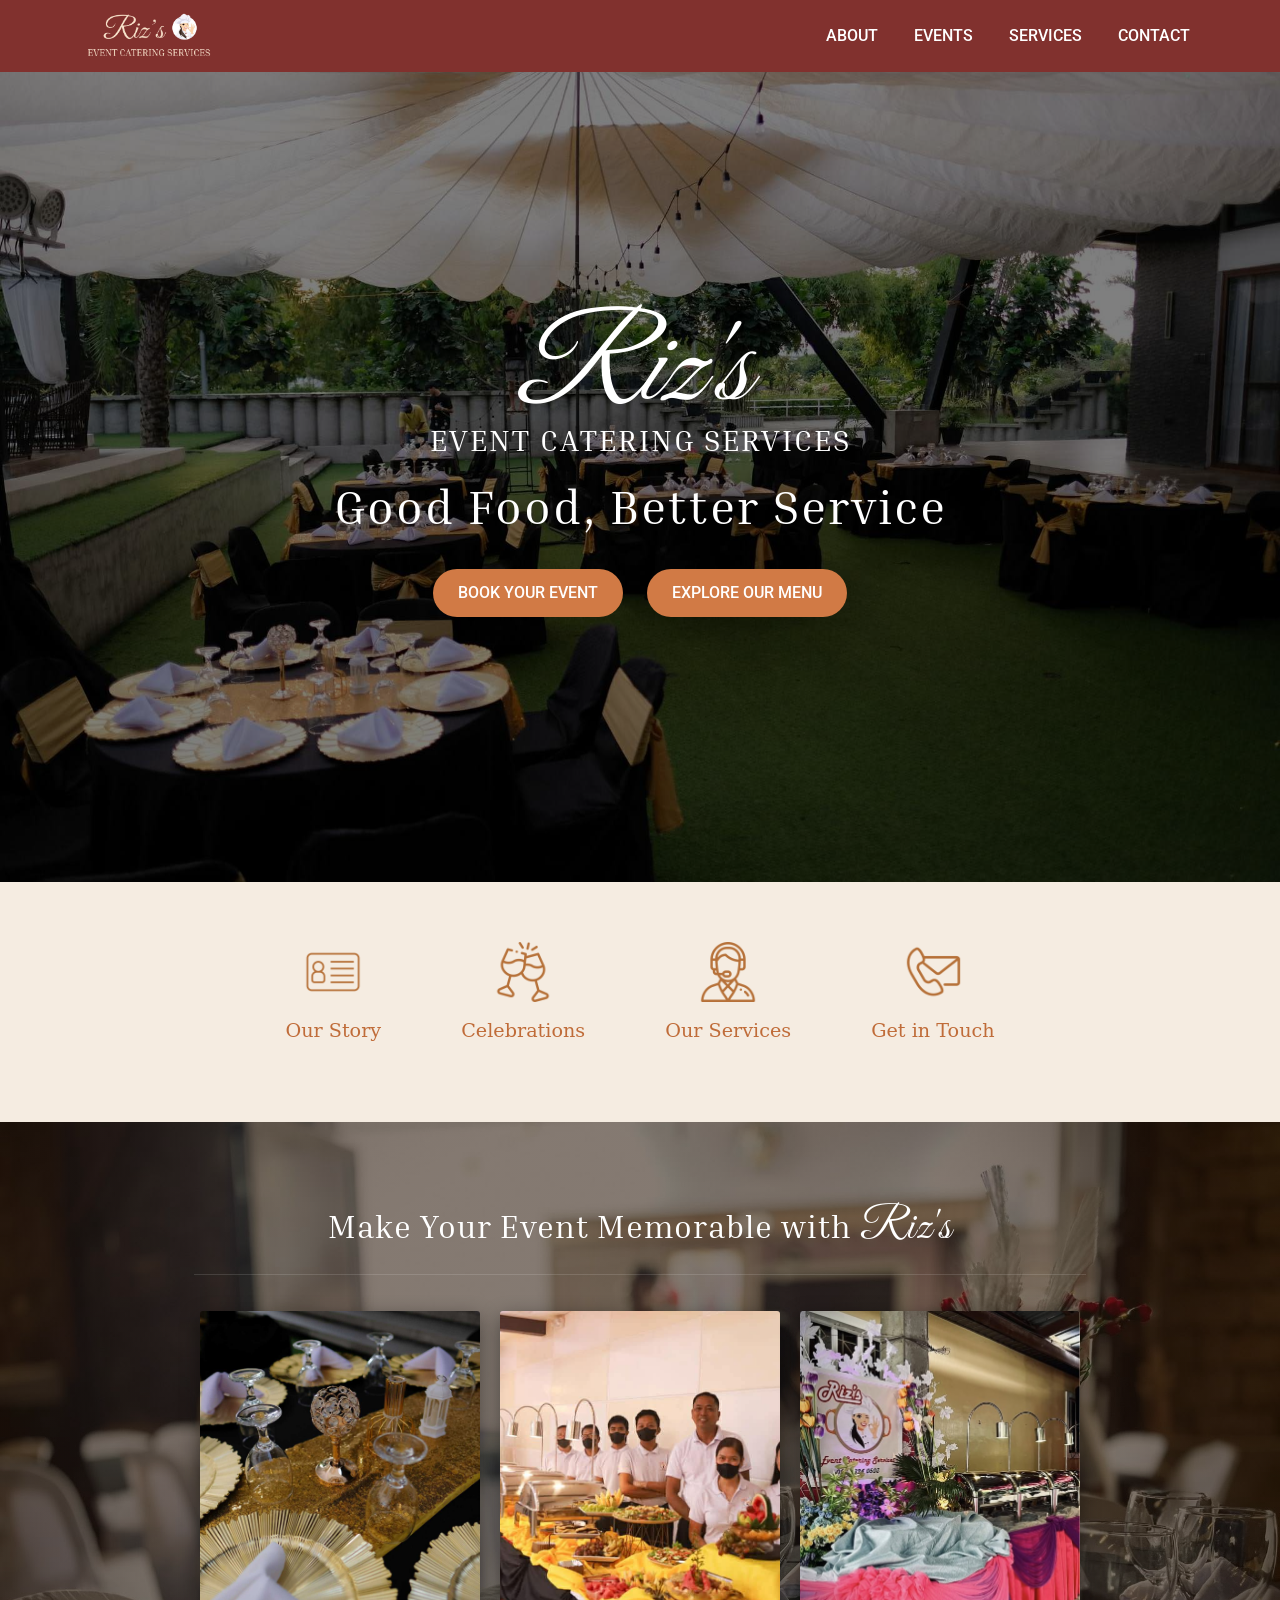
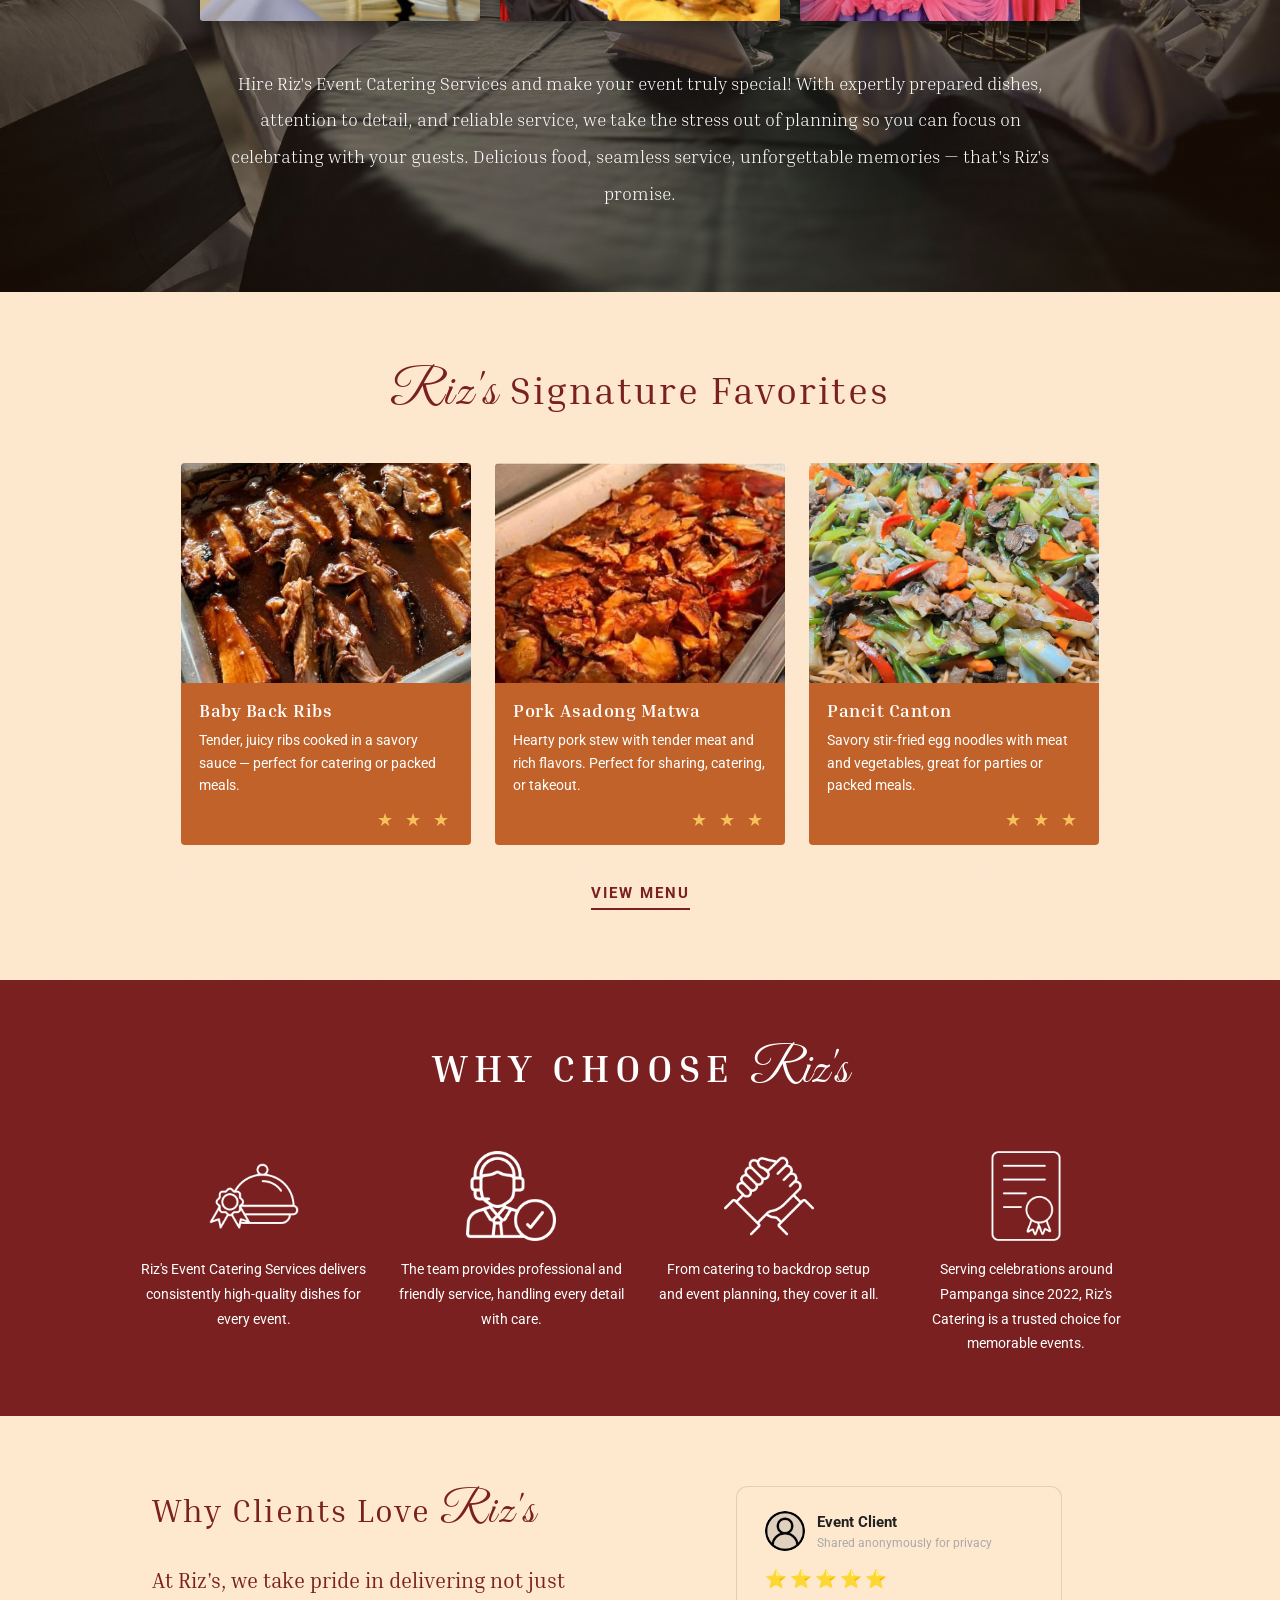
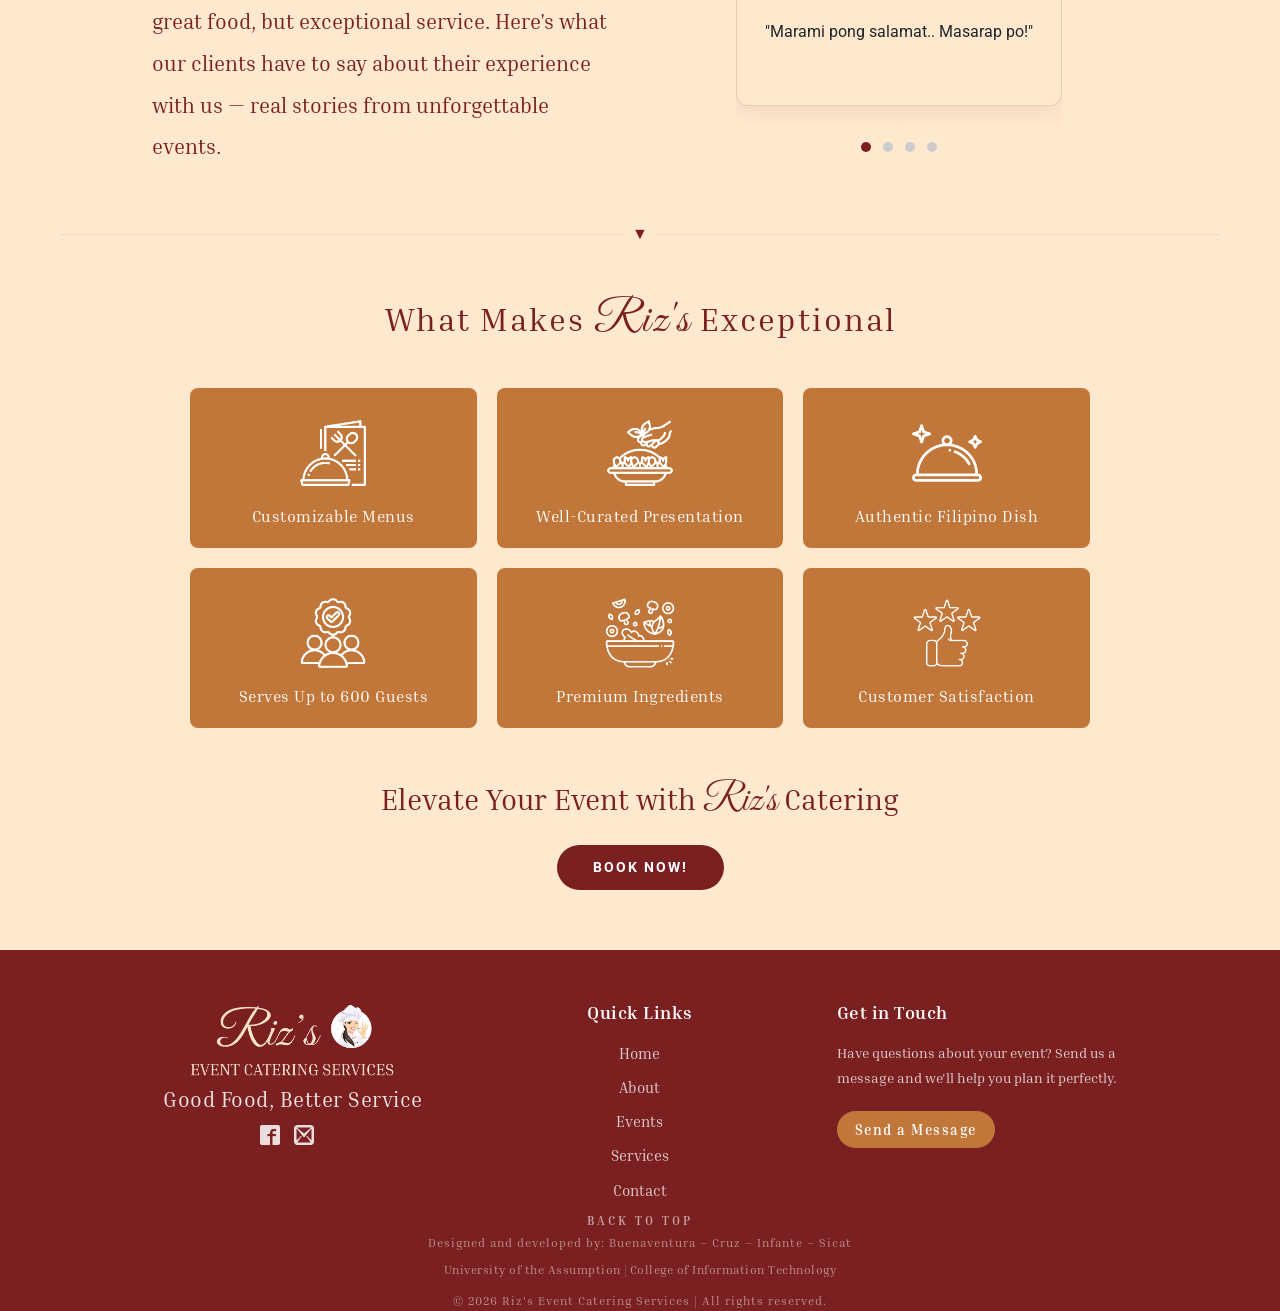
<file: index.html>
<!DOCTYPE html>
<html lang="en">
<head>
    <meta charset="UTF-8">
    <meta name="viewport" content="width=device-width, initial-scale=1.0">
    <title>Riz's Event Catering</title>

     <link rel="icon" href="images/rizlogo.png" type="image/png">

    <link href="https://cdn.jsdelivr.net/npm/bootstrap@5.3.0/dist/css/bootstrap.min.css" rel="stylesheet">
    <link href="https://fonts.googleapis.com/css2?family=Great+Vibes&family=Inria+Serif:wght@300;400;700&family=Roboto:wght@400;500;700&display=swap" rel="stylesheet">
    <link rel="stylesheet" href="custom.css">
</head>

<body id="top">

<nav class="navbar navbar-expand-lg custom-navbar">
    <div class="container">

<a class="navbar-brand" href="index.html">
    <img src="images/rizeventcatering.png" alt="Riz's Event Catering Services" class="navbar-logo-img">
</a>
        <button class="navbar-toggler bg-light" type="button" data-bs-toggle="collapse" data-bs-target="#navMenu">
            <span class="navbar-toggler-icon"></span>
        </button>

            <div class="collapse navbar-collapse justify-content-end" id="navMenu">
                <ul class="navbar-nav">
                <li class="nav-item"><a class="nav-link" href="about.html">ABOUT</a></li>
                <li class="nav-item"><a class="nav-link" href="events.html">EVENTS</a></li>
                <li class="nav-item"><a class="nav-link" href="services.html">SERVICES</a></li>
                <li class="nav-item"><a class="nav-link" href="contact.html">CONTACT</a></li>
            </ul>
        </div>

    </div>
</nav>

<section class="hero">
<div class="overlay"></div>
    <!-- Overlay -->
<div class="hero-content text-center text-white">
    <div class="hero-title-wrapper">
        <h1 class="hero-title">Riz's</h1>
    </div>

    <h2 class="subtitle">EVENT CATERING SERVICES</h2>
    <h2 class="tagline">Good Food, Better Service</h2>

    <div class="buttons mt-4">
        <a href="https://docs.google.com/forms/d/e/1FAIpQLScOKK3EVxcAtRAevqTeMjaeSu-rWHEYon6CZJPagAW4Mcjpuw/viewform" target="_blank" class="btn btn-custom">BOOK YOUR EVENT</a>
        <a href="services.html#menu" class="btn btn-custom">EXPLORE OUR MENU</a>
    </div>
</div>
</section>

<section class="icon-nav-section">
    <div class="icon-container">
        <div class="icon-item">
            <a href="about.html"><img src="images/id-badges.png" alt=""></a>
            <p>Our Story</p>
        </div>
        <div class="icon-item">
            <a href="events.html"><img src="images/cheers.png" alt=""></a>
            <p>Celebrations</p>
        </div>
        <div class="icon-item">
            <a href="services.html"><img src="images/support.png" alt=""></a>
            <p>Our Services</p>
        </div>
        <div class="icon-item">
            <a href="contact.html"><img src="images/contact-mail.png" alt=""></a>
            <p>Get in Touch</p>
        </div>
    </div>
</section>

<section class="section2">
  <div class="container text-center">

    <h2 class="s2-title">
      Make Your Event Memorable with <span class="script">Riz's</span>
    </h2>

    <hr class="s2-line">

    <div class="s2-photos">
      <img src="images/3EVENTS/14.2.jpg" alt="Table setup">
      <img src="images/2ABOUT/1.jpg" alt="Catering team">
      <img src="images/3EVENTS/11.1.jpg" alt="Buffet display">
    </div>

    <p class="s2-text">
      Hire Riz's Event Catering Services and make your event truly special! With expertly prepared dishes,
      attention to detail, and reliable service, we take the stress out of planning so you can focus on
      celebrating with your guests. Delicious food, seamless service, unforgettable memories — that's Riz's promise.
    </p>

  </div>
</section>

<section class="section3">
  <div class="container text-center">

    <h2 class="s3-title">
      <span class="script">Riz's</span> Signature Favorites
    </h2>

    <div class="s3-grid">

      <div class="s3-card">
        <img src="images/1HOME/bbackribs.jpg" alt="Baby Back Ribs">
        <div class="s3-caption">
          <h3>Baby Back Ribs</h3>
          <p>Tender, juicy ribs cooked in a savory sauce — perfect for catering or packed meals.</p>
          <div class="s3-stars">★ ★ ★</div>
        </div>
      </div>

      <div class="s3-card">
        <img src="images/1HOME/matwa.jpg" alt="Pork Asadong Matwa">
        <div class="s3-caption">
          <h3>Pork Asadong Matwa</h3>
          <p>Hearty pork stew with tender meat and rich flavors. Perfect for sharing, catering, or takeout.</p>
          <div class="s3-stars">★ ★ ★</div>
        </div>
      </div>

      <div class="s3-card">
        <img src="images/1HOME/pancit.jpg" alt="Pancit Canton">
        <div class="s3-caption">
          <h3>Pancit Canton</h3>
          <p>Savory stir-fried egg noodles with meat and vegetables, great for parties or packed meals.</p>
          <div class="s3-stars">★ ★ ★</div>
        </div>
      </div>

    </div>

    <a href="services.html#menu" class="s3-viewmenu">VIEW MENU</a>

  </div>
</section>

<section class="section4">
  <div class="container text-center">

    <h2 class="s4-title">WHY CHOOSE <span class="script">Riz's</span></h2>

    <div class="s4-grid">

      <div class="s4-item">
        <img src="images/premium-quality.png" alt="Quality Food">
        <p>Riz's Event Catering Services delivers consistently high-quality dishes for every event.</p>
      </div>

      <div class="s4-item">
        <img src="images/customer-service.png" alt="24/7 Support">
        <p>The team provides professional and friendly service, handling every detail with care.</p>
      </div>

      <div class="s4-item">
        <img src="images/team.png" alt="Full Event Coverage">
        <p>From catering to backdrop setup and event planning, they cover it all.</p>
      </div>

      <div class="s4-item">
        <img src="images/quality-assurance.png" alt="Trusted Since 2022">
        <p>Serving celebrations around Pampanga since 2022, Riz's Catering is a trusted choice for memorable events.</p>
      </div>

    </div>

  </div>
</section>

<!-- SECTION 5: WHY CLIENTS LOVE RIZ'S -->
<section class="section5">
  <div class="container">
    <div class="s5-left">
      <h2 class="s5-title">Why Clients Love <span class="script">Riz's</span></h2>
      <p class="s5-desc">At Riz's, we take pride in delivering not just great food, but exceptional service. Here's what our clients have to say about their experience with us — real stories from unforgettable events.</p>
    </div>
    <div class="s5-right">
      <div id="reviewCarousel" class="carousel slide" data-bs-ride="carousel">
        <div class="carousel-inner">

          <div class="carousel-item active">
            <div class="s5-testimonial-box">
              <div class="s5-review">
                <img src="images/user.png" alt="Client" class="s5-avatar">
                <div>
                  <div style="font-weight:700; font-size:0.95rem; color:#222; font-family:'Roboto',sans-serif;">Event Client</div>
                  <div style="font-size:0.75rem; color:#aaa; font-family:'Roboto',sans-serif;">Shared anonymously for privacy</div>
                </div>
              </div>
              <div style="color:#f4a030; font-size:1.1rem; letter-spacing:3px; margin: 10px 0 8px;">⭐⭐⭐⭐⭐</div>
              <p class="s5-review-text">"Marami pong salamat.. Masarap po!"</p>
            </div>
          </div>

          <div class="carousel-item">
            <div class="s5-testimonial-box">
              <div class="s5-review">
                <img src="images/user.png" alt="Client" class="s5-avatar">
                <div>
                  <div style="font-weight:700; font-size:0.95rem; color:#222; font-family:'Roboto',sans-serif;">Event Client</div>
                  <div style="font-size:0.75rem; color:#aaa; font-family:'Roboto',sans-serif;">Shared anonymously for privacy</div>
                </div>
              </div>
              <div style="color:#f4a030; font-size:1.1rem; letter-spacing:3px; margin: 10px 0 8px;">⭐⭐⭐⭐⭐</div>
              <p class="s5-review-text">“Wow! pang international na RIZ... ❤️❤️🍽️😋🎉”</p>
            </div>
          </div>

          <div class="carousel-item">
            <div class="s5-testimonial-box">
              <div class="s5-review">
                <img src="images/user.png" alt="Client" class="s5-avatar">
                <div>
                  <div style="font-weight:700; font-size:0.95rem; color:#222; font-family:'Roboto',sans-serif;">Event Client</div>
                  <div style="font-size:0.75rem; color:#aaa; font-family:'Roboto',sans-serif;">Shared anonymously for privacy</div>
                </div>
              </div>
              <div style="color:#f4a030; font-size:1.1rem; letter-spacing:3px; margin: 10px 0 8px;">⭐⭐⭐⭐⭐</div>
              <p class="s5-review-text">"Ang yummy po ng food niyo talaga!!! 🥰🥰”</p>
            </div>
          </div>

          <div class="carousel-item">
            <div class="s5-testimonial-box">
              <div class="s5-review">
                <img src="images/user.png" alt="Client" class="s5-avatar">
                <div>
                  <div style="font-weight:700; font-size:0.95rem; color:#222; font-family:'Roboto',sans-serif;">Event Client</div>
                  <div style="font-size:0.75rem; color:#aaa; font-family:'Roboto',sans-serif;">Shared anonymously for privacy</div>
                </div>
              </div>
              <div style="color:#f4a030; font-size:1.1rem; letter-spacing:3px; margin: 10px 0 8px;">⭐⭐⭐⭐⭐</div>
              <p class="s5-review-text">“It’s really comfortable to order again hehehe...”</p>
            </div>
          </div>

        </div>

        <!-- Dot indicators -->
        <div class="carousel-indicators s5-dots-wrap">
          <button type="button" data-bs-target="#reviewCarousel" data-bs-slide-to="0" class="active"></button>
          <button type="button" data-bs-target="#reviewCarousel" data-bs-slide-to="1"></button>
          <button type="button" data-bs-target="#reviewCarousel" data-bs-slide-to="2"></button>
          <button type="button" data-bs-target="#reviewCarousel" data-bs-slide-to="3"></button>
        </div>
      </div>
    </div>
  </div>

<div class="s5-divider-wrap">
  <hr class="s5-divider">
  <span class="s5-divider-arrow">▼</span>
</div>
</section>


<!-- SECTION 6: FEATURES GRID + CTA -->
<section class="section6">
  <div class="container">

    <h2 class="s6-title">What Makes <span class="script">Riz's</span> Exceptional</h2>

    <div class="s6-grid">
      <div class="s6-card">
        <img src="images/restaurant.png" alt="Customizable Menus">
        <p>Customizable Menus</p>
      </div>
      <div class="s6-card">
        <img src="images/decoration.png" alt="Well-Curated Presentation">
        <p>Well-Curated Presentation</p>
      </div>
      <div class="s6-card">
        <img src="images/tray.png" alt="Authentic Filipino Dish">
        <p>Authentic Filipino Dish</p>
      </div>
      <div class="s6-card">
        <img src="images/customer-success.png" alt="Serves Up to 600 Guests">
        <p>Serves Up to 600 Guests</p>
      </div>
      <div class="s6-card">
        <img src="images/ingredient.png" alt="Premium Ingredients">
        <p>Premium Ingredients</p>
      </div>
      <div class="s6-card">
        <img src="images/thumbs-up.png" alt="Customer Satisfaction">
        <p>Customer Satisfaction</p>
      </div>
    </div>

    <div class="s6-cta text-center">
      <h3 class="s6-cta-title">Elevate Your Event with <span class="script">Riz's</span> Catering</h3>
      <a href="https://docs.google.com/forms/d/e/1FAIpQLScOKK3EVxcAtRAevqTeMjaeSu-rWHEYon6CZJPagAW4Mcjpuw/viewform" target="_blank" class="btn s6-btn">BOOK NOW!</a>
    </div>

  </div>
</section>

<!-- FOOTER -->
<footer class="site-footer">
  <div class="footer-main">

    <div class="footer-col footer-brand-col">
      <img src="images/rizeventcatering.png" alt="Riz's Event Catering Services" class="footer-logo">
      <p class="footer-tagline">Good Food, Better Service</p>
      <div class="footer-socials">
        <a href="https://www.facebook.com/RklgBatac" target="_blank"><img src="images/facebook.png" alt="Facebook"></a>
        <a href="https://docs.google.com/forms/d/e/1FAIpQLScOKK3EVxcAtRAevqTeMjaeSu-rWHEYon6CZJPagAW4Mcjpuw/viewform" target="_blank"><img src="images/mail.png" alt="Email"></a>
      </div>
    </div>

    <div class="footer-col footer-links-col">
      <h4 class="footer-col-title">Quick Links</h4>
      <ul class="footer-links">
        <li><a href="index.html">Home</a></li>
        <li><a href="about.html">About</a></li>
        <li><a href="events.html">Events</a></li>
        <li><a href="services.html">Services</a></li>
        <li><a href="contact.html">Contact</a></li>
      </ul>
    </div>

    <div class="footer-col footer-cta-col">
      <h4 class="footer-col-title">Get in Touch</h4>
      <p class="footer-cta-desc">Have questions about your event? Send us a message and we'll help you plan it perfectly.</p>
      <a href="contact.html#contact"class="footer-contact-btn">Send a Message</a>
    </div>

  </div>

<div class="footer-bottom">
  <a href="#top" class="footer-back-top">BACK TO TOP</a>
  <div class="footer-bottom-row">
    <p class="footer-credits">Designed and developed by: Buenaventura – Cruz – Infante – Sicat</p>
    <p class="footer-school-line"><a href="https://web.ua.edu.ph/" target="_blank" class="footer-school-link">University of the Assumption</a><span class="footer-credits-divider"> | </span><a href="https://ua-cit.com/" target="_blank" class="footer-school-link">College of Information Technology</a></p>
  </div>
  <p class="footer-copy">© 2026 Riz's Event Catering Services | All rights reserved.</p>
</div>

</footer>
<!-- Bootstrap JS -->
<script src="https://cdn.jsdelivr.net/npm/bootstrap@5.3.0/dist/js/bootstrap.min.js"></script>

</body>
</html>
</file>
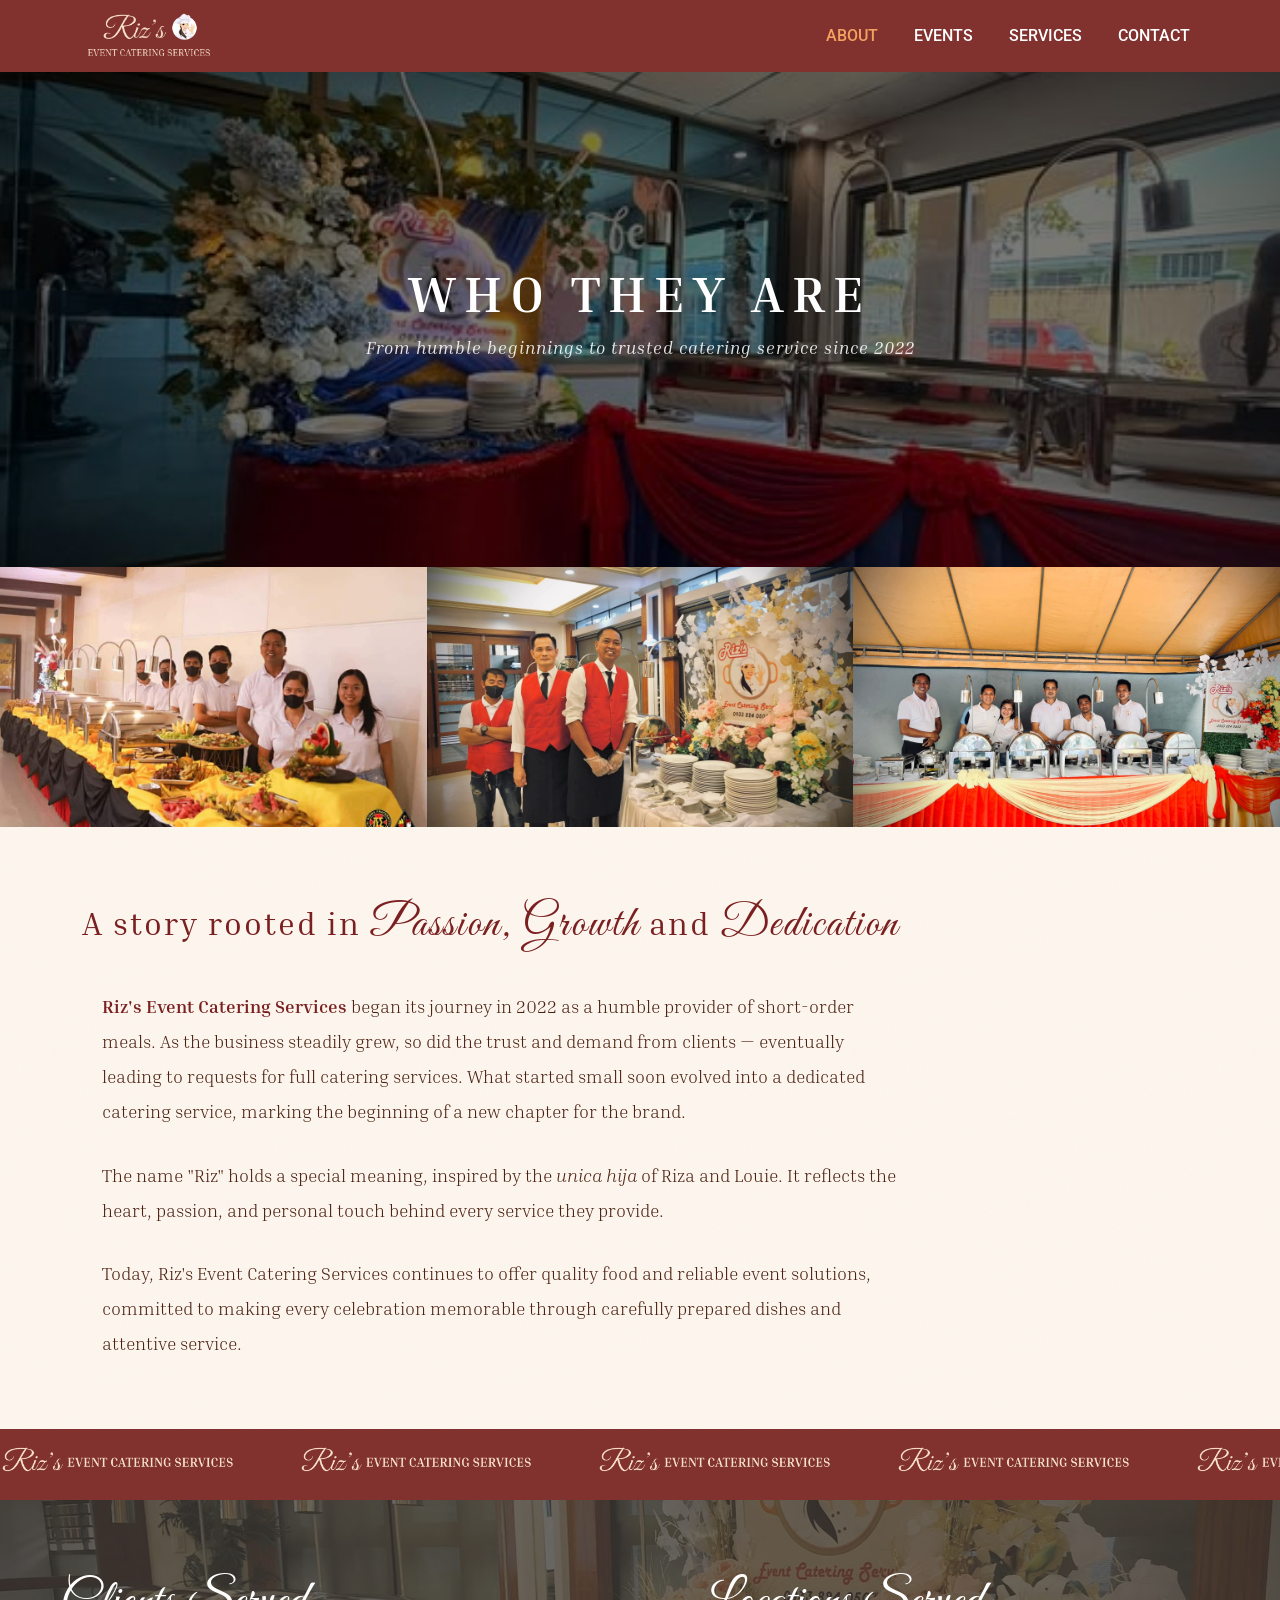
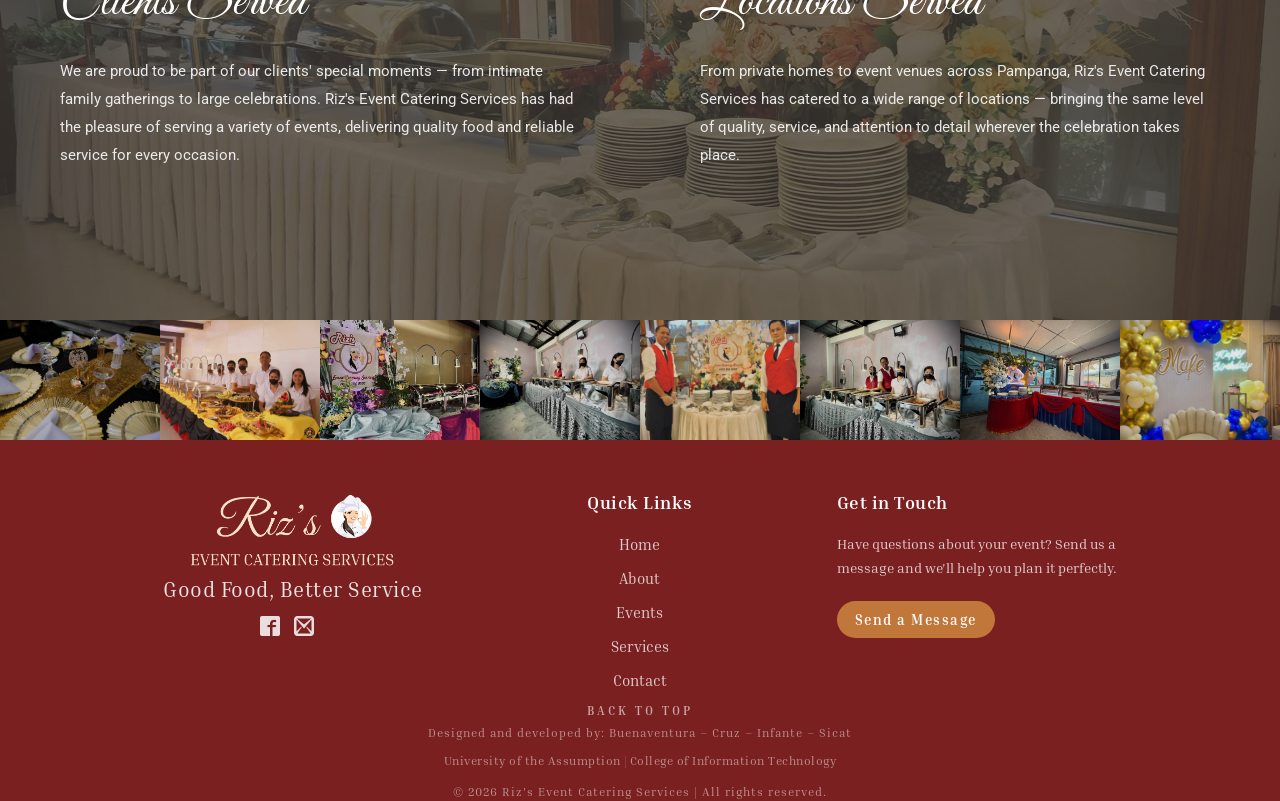
<file: about.html>
<!DOCTYPE html>
<html lang="en">
<head>
    <meta charset="UTF-8">
    <meta name="viewport" content="width=device-width, initial-scale=1.0">
    <title>About – Riz's Event Catering</title>

         <link rel="icon" href="images/rizlogo.png" type="image/png">

    <link href="https://cdn.jsdelivr.net/npm/bootstrap@5.3.0/dist/css/bootstrap.min.css" rel="stylesheet">
    <link href="https://fonts.googleapis.com/css2?family=Great+Vibes&family=Inria+Serif:ital,wght@0,300;0,400;0,700;1,300;1,400&family=Roboto:wght@400;500;700&display=swap" rel="stylesheet">
    <link rel="stylesheet" href="custom.css">

</head>

<body id="top">

<!-- NAVBAR -->
<nav class="navbar navbar-expand-lg custom-navbar">
    <div class="container">
<a class="navbar-brand" href="index.html">
    <img src="images/rizeventcatering.png" alt="Riz's Event Catering Services" class="navbar-logo-img">
</a>
        <button class="navbar-toggler bg-light" type="button" data-bs-toggle="collapse" data-bs-target="#navMenu">
            <span class="navbar-toggler-icon"></span>
        </button>
        <div class="collapse navbar-collapse justify-content-end" id="navMenu">
            <ul class="navbar-nav">
                <li class="nav-item"><a class="nav-link active" href="about.html">ABOUT</a></li>
                <li class="nav-item"><a class="nav-link" href="events.html">EVENTS</a></li>
                <li class="nav-item"><a class="nav-link" href="services.html">SERVICES</a></li>
                <li class="nav-item"><a class="nav-link" href="contact.html">CONTACT</a></li>
            </ul>
        </div>
    </div>
</nav>

<!-- ABOUT HERO -->
<section class="about-hero">
    <div class="overlay"></div>
    <div class="about-hero-content">
        <h1>
            WHO THEY ARE
        </h1>
        <p>From humble beginnings to trusted catering service since 2022</p>
    </div>
</section>

<!-- PHOTO STRIP -->
<div class="about-photo-strip">
    <img src="images/2ABOUT/1.jpg" alt="Catering team at event">
    <img src="images/2ABOUT/2.jpg" alt="Elegant table setup">
    <img src="images/2ABOUT/3.jpg" alt="Buffet spread">
</div>

<!-- STORY SECTION -->
<section class="about-story">
    <div class="container">
        <h2 class="story-heading">
            A story rooted in <span>Passion, Growth</span> and <span>Dedication</span>
        </h2>
        <div class="story-body" style="max-width: 820px;">
            <p>
                <strong>Riz's Event Catering Services</strong> began its journey in 2022 as a humble provider of short-order meals. As the business steadily grew, so did the trust and demand from clients — eventually leading to requests for full catering services. What started small soon evolved into a dedicated catering service, marking the beginning of a new chapter for the brand.
            </p>
            <p>
                The name "Riz" holds a special meaning, inspired by the <em>unica hija</em> of Riza and Louie. It reflects the heart, passion, and personal touch behind every service they provide.
            </p>
            <p>
                Today, Riz's Event Catering Services continues to offer quality food and reliable event solutions, committed to making every celebration memorable through carefully prepared dishes and attentive service.
            </p>
        </div>
    </div>
</section>

<!-- BRAND MARQUEE BAR -->
<div class="brand-bar">
    <div class="brand-bar-track">
        <img src="images/rizcatering2.png" alt="Riz's Event Catering Services">
        <img src="images/rizcatering2.png" alt="Riz's Event Catering Services">
        <img src="images/rizcatering2.png" alt="Riz's Event Catering Services">
        <img src="images/rizcatering2.png" alt="Riz's Event Catering Services">
        <img src="images/rizcatering2.png" alt="Riz's Event Catering Services">
        <img src="images/rizcatering2.png" alt="Riz's Event Catering Services">
        <img src="images/rizcatering2.png" alt="Riz's Event Catering Services">
        <img src="images/rizcatering2.png" alt="Riz's Event Catering Services">
        <img src="images/rizcatering2.png" alt="Riz's Event Catering Services">
        <img src="images/rizcatering2.png" alt="Riz's Event Catering Services">
        <img src="images/rizcatering2.png" alt="Riz's Event Catering Services">
        <img src="images/rizcatering2.png" alt="Riz's Event Catering Services">
    </div>
</div>

<!-- CLIENTS & LOCATIONS SPLIT -->
<section class="about-split">
    <div class="split-bg"></div>
    <div class="split-bg-overlay"></div>
    <div class="split-content">
        <div class="split-half">
            <h2>Clients Served</h2>
            <p>
                We are proud to be part of our clients' special moments — from intimate family gatherings to large celebrations. Riz's Event Catering Services has had the pleasure of serving a variety of events, delivering quality food and reliable service for every occasion.
            </p>
        </div>
        <div class="split-half">
            <h2>Locations Served</h2>
            <p>
                From private homes to event venues across Pampanga, Riz's Event Catering Services has catered to a wide range of locations — bringing the same level of quality, service, and attention to detail wherever the celebration takes place.
            </p>
        </div>
    </div>
</section>

<!-- SCROLLING PHOTO STRIP -->
<div class="photo-scroll-section">
    <div class="photo-scroll-track" id="photoTrack">
        <!-- Set 1 -->
        <img src="images/3EVENTS/14.2.jpg" alt="Event photo 1">
        <img src="images/2ABOUT/1.jpg" alt="Event photo 2">
        <img src="images/3EVENTS/11.1.jpg" alt="Event photo 3">
        <img src="images/2ABOUT/ba.jpg" alt="Event photo 4">
        <img src="images/2ABOUT/bb.jpg" alt="Event photo 5">
        <img src="images/2ABOUT/bc.jpg" alt="Event photo 6">
        <img src="images/2ABOUT/bg1.jpg" alt="Event photo 7">
        <img src="images/3EVENTS/9.2.jpg" alt="Event photo 8">
        <img src="images/3EVENTS/9.3.jpg" alt="Event photo 9">
        <!-- Set 2 (exact duplicate for seamless loop) -->
        <img src="images/3EVENTS/14.2.jpg" alt="Event photo 1">
        <img src="images/2ABOUT/1.jpg" alt="Event photo 2">
        <img src="images/3EVENTS/11.1.jpg" alt="Event photo 3">
        <img src="images/2ABOUT/ba.jpg" alt="Event photo 4">
        <img src="images/2ABOUT/bb.jpg" alt="Event photo 5">
        <img src="images/2ABOUT/bc.jpg" alt="Event photo 6">
        <img src="images/2ABOUT/bg1.jpg" alt="Event photo 7">
        <img src="images/3EVENTS/9.2.jpg" alt="Event photo 8">
        <img src="images/3EVENTS/9.3.jpg" alt="Event photo 9">
    </div>
</div>


<!-- FOOTER -->
<footer class="site-footer">
  <div class="footer-main">

    <div class="footer-col footer-brand-col">
      <img src="images/rizeventcatering.png" alt="Riz's Event Catering Services" class="footer-logo">
      <p class="footer-tagline">Good Food, Better Service</p>
      <div class="footer-socials">
        <a href="https://www.facebook.com/RklgBatac" target="_blank"><img src="images/facebook.png" alt="Facebook"></a>
        <a href="https://docs.google.com/forms/d/e/1FAIpQLScOKK3EVxcAtRAevqTeMjaeSu-rWHEYon6CZJPagAW4Mcjpuw/viewform" target="_blank"><img src="images/mail.png" alt="Email"></a>
      </div>
    </div>

    <div class="footer-col footer-links-col">
      <h4 class="footer-col-title">Quick Links</h4>
      <ul class="footer-links">
        <li><a href="index.html">Home</a></li>
        <li><a href="about.html">About</a></li>
        <li><a href="events.html">Events</a></li>
        <li><a href="services.html">Services</a></li>
        <li><a href="contact.html">Contact</a></li>
      </ul>
    </div>

    <div class="footer-col footer-cta-col">
      <h4 class="footer-col-title">Get in Touch</h4>
      <p class="footer-cta-desc">Have questions about your event? Send us a message and we'll help you plan it perfectly.</p>
      <a href="contact.html#contact"class="footer-contact-btn">Send a Message</a>
    </div>

  </div>

<div class="footer-bottom">
  <a href="#top" class="footer-back-top">BACK TO TOP</a>
  <div class="footer-bottom-row">
    <p class="footer-credits">Designed and developed by: Buenaventura – Cruz – Infante – Sicat</p>
    <p class="footer-school-line"><a href="https://web.ua.edu.ph/" target="_blank" class="footer-school-link">University of the Assumption</a><span class="footer-credits-divider"> | </span><a href="https://ua-cit.com/" target="_blank" class="footer-school-link">College of Information Technology</a></p>
  </div>
  <p class="footer-copy">© 2026 Riz's Event Catering Services | All rights reserved.</p>
</div>

</footer>

<script src="https://cdn.jsdelivr.net/npm/bootstrap@5.3.0/dist/js/bootstrap.min.js"></script>

</body>
</html>
</file>
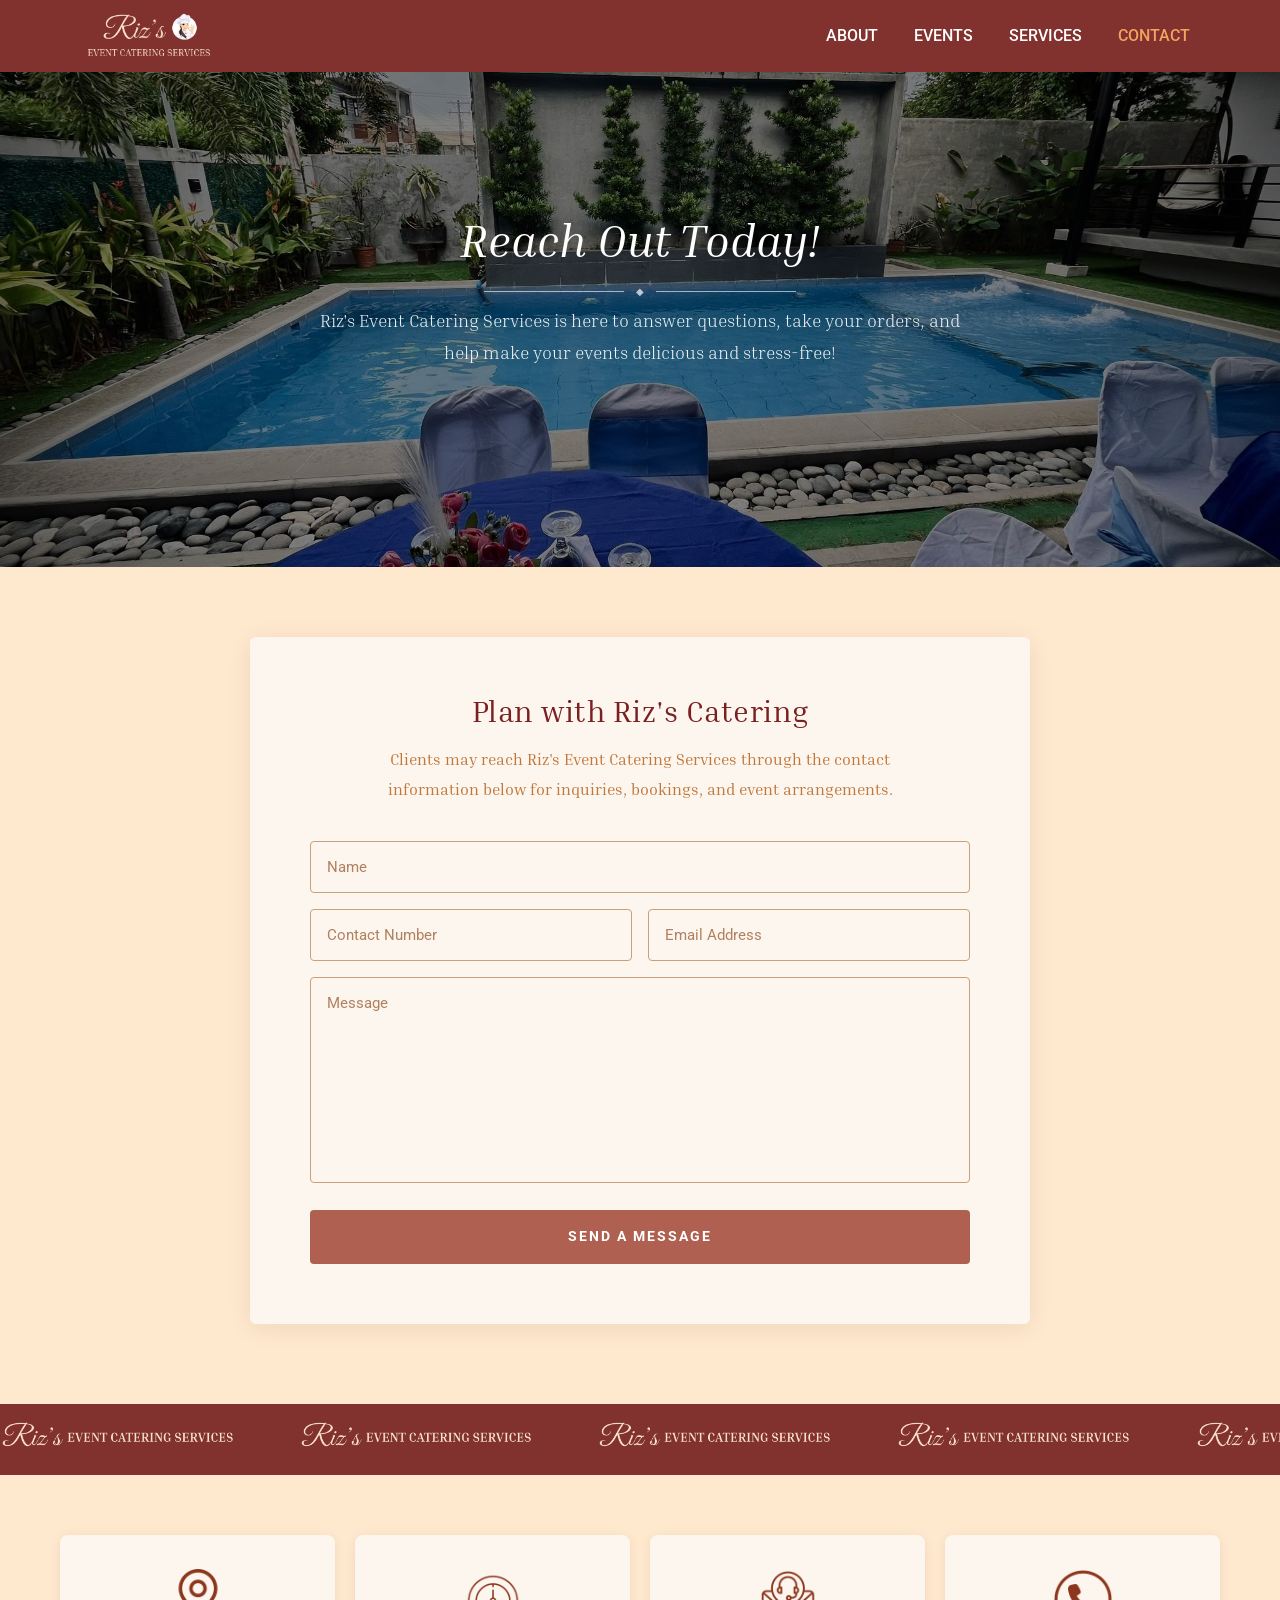
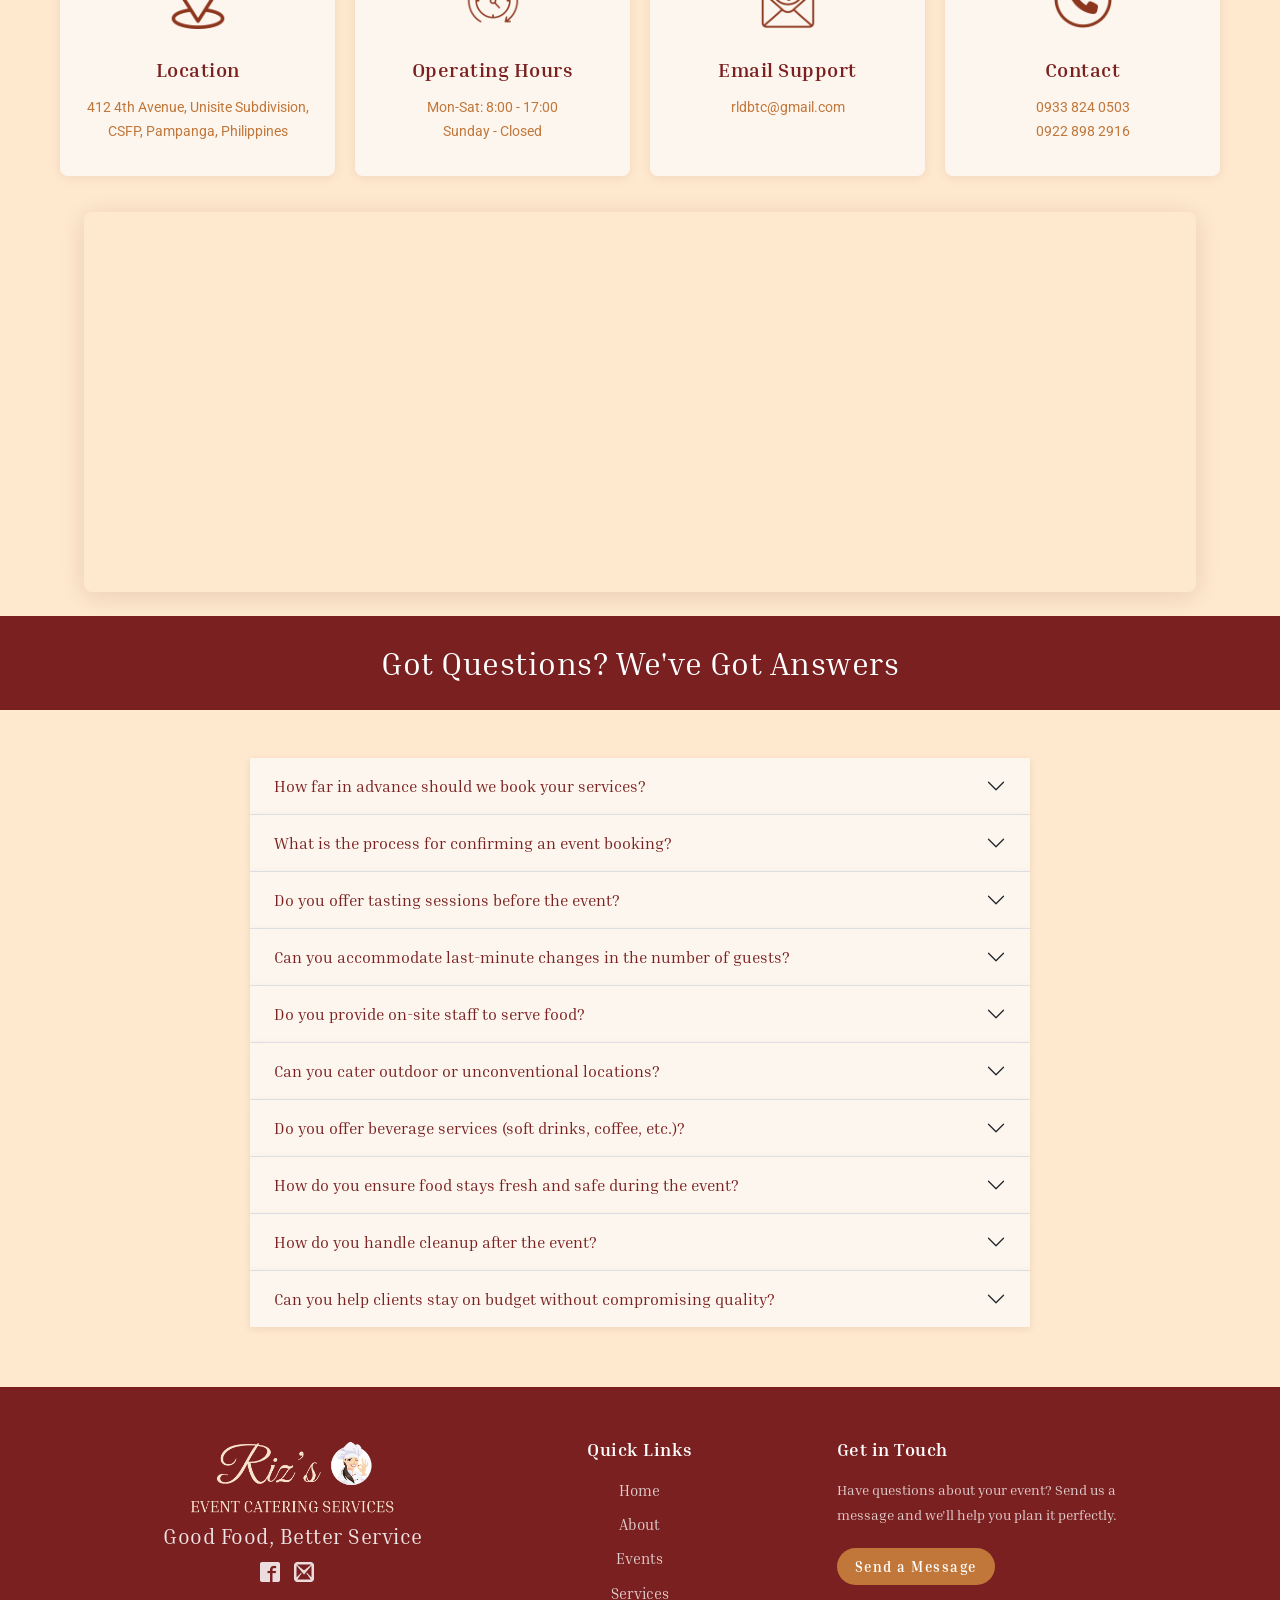
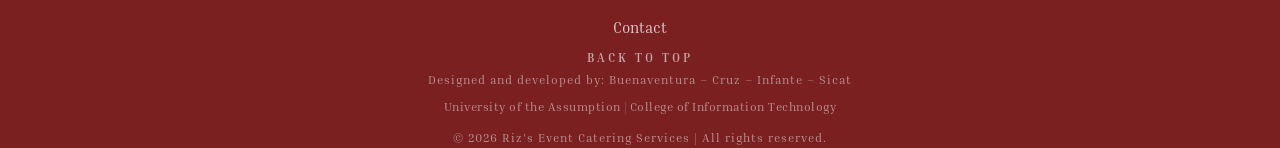
<file: contact.html>
<!DOCTYPE html>
<html lang="en">
<head>
    <meta charset="UTF-8">
    <meta name="viewport" content="width=device-width, initial-scale=1.0">
    <title>Contact – Riz's Event Catering</title>

         <link rel="icon" href="images/rizlogo.png" type="image/png">

    <link href="https://cdn.jsdelivr.net/npm/bootstrap@5.3.0/dist/css/bootstrap.min.css" rel="stylesheet">
    <link href="https://fonts.googleapis.com/css2?family=Great+Vibes&family=Inria+Serif:ital,wght@0,300;0,400;0,700;1,300;1,400&family=Roboto:wght@400;500;700&display=swap" rel="stylesheet">
    <link rel="stylesheet" href="custom.css">
</head>

<body id="top">

<!-- NAVBAR -->
<nav class="navbar navbar-expand-lg custom-navbar">
    <div class="container">
<a class="navbar-brand" href="index.html">
    <img src="images/rizeventcatering.png" alt="Riz's Event Catering Services" class="navbar-logo-img">
</a>
        <button class="navbar-toggler bg-light" type="button" data-bs-toggle="collapse" data-bs-target="#navMenu">
            <span class="navbar-toggler-icon"></span>
        </button>
        <div class="collapse navbar-collapse justify-content-end" id="navMenu">
            <ul class="navbar-nav">
                <li class="nav-item"><a class="nav-link" href="about.html">ABOUT</a></li>
                <li class="nav-item"><a class="nav-link" href="events.html">EVENTS</a></li>
                <li class="nav-item"><a class="nav-link" href="services.html">SERVICES</a></li>
                <li class="nav-item"><a class="nav-link active" href="#">CONTACT</a></li>
            </ul>
        </div>
    </div>
</nav>

<!-- SECTION 1: HERO -->
<section class="contact-1">
    <div class="overlay"></div>
    <div class="contact-1-content">
        <h1>Reach Out Today!</h1>
        <div class="contact-1-divider">
            <span class="line"></span>
            <span class="diamond">◆</span>
            <span class="line"></span>
        </div>
        <p>Riz's Event Catering Services is here to answer questions, take your orders, and help make your events delicious and stress-free!</p>
    </div>
</section>

<!-- SECTION 2: CONTACT FORM -->

<section class="contact-2" id="contact">
    <div class="contact-2-card">
        <h2 class="contact-2-title">Plan with Riz's Catering</h2>
        <p class="contact-2-desc">Clients may reach Riz's Event Catering Services through the contact information below for inquiries, bookings, and event arrangements.</p>

        <form action="https://formspree.io/f/xbdpvagv" method="POST">
            <div class="contact-field">
        <input type="text" name="name" placeholder="Name" required>
    </div>

    <div class="contact-row">
        <input type="tel" name="phone number" placeholder="Contact Number">
        <input type="email" name="email" placeholder="Email Address" required>
     </div>

    <div class="contact-field">
        <textarea name="message" placeholder="Message" rows="8" required></textarea>
    </div>
    <input type="hidden" name="_subject" value="New Riz Catering Inquiry">
    <input type="text" name="_gotcha" style="display:none">

    <button type="submit" class="contact-submit">SEND A MESSAGE</button>
</form>

    </div>
</section>

<div class="brand-bar">
    <div class="brand-bar-track">
        <img src="images/rizcatering2.png" alt="Riz's Event Catering Services">
        <img src="images/rizcatering2.png" alt="Riz's Event Catering Services">
        <img src="images/rizcatering2.png" alt="Riz's Event Catering Services">
        <img src="images/rizcatering2.png" alt="Riz's Event Catering Services">
        <img src="images/rizcatering2.png" alt="Riz's Event Catering Services">
        <img src="images/rizcatering2.png" alt="Riz's Event Catering Services">
        <img src="images/rizcatering2.png" alt="Riz's Event Catering Services">
        <img src="images/rizcatering2.png" alt="Riz's Event Catering Services">
        <img src="images/rizcatering2.png" alt="Riz's Event Catering Services">
        <img src="images/rizcatering2.png" alt="Riz's Event Catering Services">
        <img src="images/rizcatering2.png" alt="Riz's Event Catering Services">
        <img src="images/rizcatering2.png" alt="Riz's Event Catering Services">
    </div>
</div>

<section class="contact-3">
    <div class="contact-3-cards">

        <!-- Location -->
        <div class="contact-info-card">
            <div class="contact-info-icon">
                <img src="images/location.png" alt="Location">
            </div>
            <h3>Location</h3>
            <p>412 4th Avenue, Unisite Subdivision,<br>CSFP, Pampanga, Philippines</p>
        </div>

        <!-- Operating Hours -->
        <div class="contact-info-card">
            <div class="contact-info-icon">
                <img src="images/availability.png" alt="Operating Hours">
            </div>
            <h3>Operating Hours</h3>
            <p>Mon-Sat: 8:00 - 17:00<br>Sunday - Closed</p>
        </div>

        <!-- Email Support -->
        <div class="contact-info-card">
            <div class="contact-info-icon">
                <img src="images/email-service.png" alt="Email Support">
            </div>
            <h3>Email Support</h3>
            <p>rldbtc@gmail.com</p>
        </div>

        <!-- Contact -->
        <div class="contact-info-card">
            <div class="contact-info-icon">
                <img src="images/telephone.png" alt="Contact">
            </div>
            <h3>Contact</h3>
            <p>0933 824 0503<br>0922 898 2916</p>
        </div>

    </div>

    <!-- Google Maps Embed -->
    <div class="contact-3-map m-4">
        <iframe
            src="https://www.google.com/maps/embed?pb=!1m18!1m12!1m3!1d3850.5!2d120.6893!3d15.0289!2m3!1f0!2f0!3f0!3m2!1i1024!2i768!4f13.1!3m3!1m2!1s0x3396ef4c0a693c0b%3A0xa5f3f45e3e7d7bab!2s412%204th%20Ave%2C%20San%20Fernando%2C%20Pampanga!5e0!3m2!1sen!2sph!4v1710000000000"
            width="100%"
            height="380"
            style="border:0; display:block;"
            allowfullscreen=""
            loading="lazy"
            referrerpolicy="no-referrer-when-downgrade">
        </iframe>
    </div>
</section>


<section class="contact-faq">
    <div class="faq-header">
        <h2>Got Questions? We've Got Answers</h2>
    </div>

    <div class="faq-body">
        <div class="faq-list">

            <div class="accordion accordion-flush faq-container" id="faqAccordion">

  <!-- ITEM 1 -->
  <div class="accordion-item faq-item">
    <h2 class="accordion-header">
      <button class="accordion-button collapsed faq-question" type="button"
        data-bs-toggle="collapse" data-bs-target="#faq1"
        aria-expanded="false" aria-controls="faq1">
        How far in advance should we book your services?

      </button>
    </h2>
    <div id="faq1" class="accordion-collapse collapse"
      data-bs-parent="#faqAccordion">
      <div class="accordion-body faq-answer">
        <p>We recommend booking as early as possible to ensure proper planning and availability. Ideally, reservations should be made at least 1–2 weeks before the event date.</p>
      </div>
    </div>
  </div>

  <!-- ITEM 2 -->
  <div class="accordion-item faq-item">
    <h2 class="accordion-header">
      <button class="accordion-button collapsed faq-question" type="button"
        data-bs-toggle="collapse" data-bs-target="#faq2">
        What is the process for confirming an event booking?

      </button>
    </h2>
    <div id="faq2" class="accordion-collapse collapse"
      data-bs-parent="#faqAccordion">
      <div class="accordion-body faq-answer">
        <p>To confirm your booking, simply send us a message or give us a call. Our team will guide you through the next steps.</p>
      </div>
    </div>
  </div>

  <!-- ITEM 3 -->
  <div class="accordion-item faq-item">
    <h2 class="accordion-header">
      <button class="accordion-button collapsed faq-question" type="button"
        data-bs-toggle="collapse" data-bs-target="#faq3">
        Do you offer tasting sessions before the event?

      </button>
    </h2>
    <div id="faq3" class="accordion-collapse collapse"
      data-bs-parent="#faqAccordion">
      <div class="accordion-body faq-answer">
        <p>Yes, we do offer tasting sessions upon request. Please feel free to coordinate with us to schedule one.</p>
      </div>
    </div>
  </div>

  <!-- ITEM 4 -->
  <div class="accordion-item faq-item">
    <h2 class="accordion-header">
      <button class="accordion-button collapsed faq-question" type="button"
        data-bs-toggle="collapse" data-bs-target="#faq4">
        Can you accommodate last-minute changes in the number of guests?

      </button>
    </h2>
    <div id="faq4" class="accordion-collapse collapse"
      data-bs-parent="#faqAccordion">
      <div class="accordion-body faq-answer">
        <p>We do our best to accommodate changes, provided that the request is feasible and communicated in a timely manner.</p>
      </div>
    </div>
  </div>

  <!-- ITEM 5 -->
  <div class="accordion-item faq-item">
    <h2 class="accordion-header">
      <button class="accordion-button collapsed faq-question" type="button"
        data-bs-toggle="collapse" data-bs-target="#faq5">
        Do you provide on-site staff to serve food?

      </button>
    </h2>
    <div id="faq5" class="accordion-collapse collapse"
      data-bs-parent="#faqAccordion">
      <div class="accordion-body faq-answer">
        <p>Yes, we can provide on-site staff. Kindly inform us in advance so we can make the necessary arrangements.</p>
      </div>
    </div>
  </div>

  <!-- ITEM 6 -->
  <div class="accordion-item faq-item">
    <h2 class="accordion-header">
      <button class="accordion-button collapsed faq-question" type="button"
        data-bs-toggle="collapse" data-bs-target="#faq6">
        Can you cater outdoor or unconventional locations?

      </button>
    </h2>
    <div id="faq6" class="accordion-collapse collapse"
      data-bs-parent="#faqAccordion">
      <div class="accordion-body faq-answer">
        <p>Yes, we are flexible and can cater to a variety of venues, including outdoor and non-traditional locations.</p>
      </div>
    </div>
  </div>

  <!-- ITEM 7 -->
  <div class="accordion-item faq-item">
    <h2 class="accordion-header">
      <button class="accordion-button collapsed faq-question" type="button"
        data-bs-toggle="collapse" data-bs-target="#faq7">
        Do you offer beverage services (soft drinks, coffee, etc.)?

      </button>
    </h2>
    <div id="faq7" class="accordion-collapse collapse"
      data-bs-parent="#faqAccordion">
      <div class="accordion-body faq-answer">
        <p>Yes, we offer a range of beverage options. Please let us know your preferences.</p>
      </div>
    </div>
  </div>

  <!-- ITEM 8 -->
  <div class="accordion-item faq-item">
    <h2 class="accordion-header">
      <button class="accordion-button collapsed faq-question" type="button"
        data-bs-toggle="collapse" data-bs-target="#faq8">
        How do you ensure food stays fresh and safe during the event?

      </button>
    </h2>
    <div id="faq8" class="accordion-collapse collapse"
      data-bs-parent="#faqAccordion">
      <div class="accordion-body faq-answer">
        <p>We follow proper food handling and safety standards to ensure that all dishes served are fresh, safe, and of high quality.</p>
      </div>
    </div>
  </div>

  <!-- ITEM 9 -->
  <div class="accordion-item faq-item">
    <h2 class="accordion-header">
      <button class="accordion-button collapsed faq-question" type="button"
        data-bs-toggle="collapse" data-bs-target="#faq9">
        How do you handle cleanup after the event?
      </button>
    </h2>
    <div id="faq9" class="accordion-collapse collapse"
      data-bs-parent="#faqAccordion">
      <div class="accordion-body faq-answer">
        <p>Our team ensures that the venue is well-maintained throughout the event and leaves it clean and orderly afterward.</p>
      </div>
    </div>
  </div>

  <!-- ITEM 10 -->
  <div class="accordion-item faq-item">
    <h2 class="accordion-header">
      <button class="accordion-button collapsed faq-question" type="button"
        data-bs-toggle="collapse" data-bs-target="#faq10">
        Can you help clients stay on budget without compromising quality?

      </button>
    </h2>
    <div id="faq10" class="accordion-collapse collapse"
      data-bs-parent="#faqAccordion">
      <div class="accordion-body faq-answer">
        <p>Absolutely. We work closely with our clients to provide options that align with their budget while maintaining excellent quality and service.</p>
      </div>
    </div>
  </div>

</div>
</section>

<!-- FOOTER -->
<footer class="site-footer">
  <div class="footer-main">

    <div class="footer-col footer-brand-col">
      <img src="images/rizeventcatering.png" alt="Riz's Event Catering Services" class="footer-logo">
      <p class="footer-tagline">Good Food, Better Service</p>
      <div class="footer-socials">
        <a href="https://www.facebook.com/RklgBatac" target="_blank"><img src="images/facebook.png" alt="Facebook"></a>
        <a href="https://docs.google.com/forms/d/e/1FAIpQLScOKK3EVxcAtRAevqTeMjaeSu-rWHEYon6CZJPagAW4Mcjpuw/viewform" target="_blank"><img src="images/mail.png" alt="Email"></a>
      </div>
    </div>

    <div class="footer-col footer-links-col">
      <h4 class="footer-col-title">Quick Links</h4>
      <ul class="footer-links">
        <li><a href="index.html">Home</a></li>
        <li><a href="about.html">About</a></li>
        <li><a href="events.html">Events</a></li>
        <li><a href="services.html">Services</a></li>
        <li><a href="contact.html">Contact</a></li>
      </ul>
    </div>

    <div class="footer-col footer-cta-col">
      <h4 class="footer-col-title">Get in Touch</h4>
      <p class="footer-cta-desc">Have questions about your event? Send us a message and we'll help you plan it perfectly.</p>
      <a href="contact.html#contact"class="footer-contact-btn">Send a Message</a>
    </div>

  </div>

<div class="footer-bottom">
  <a href="#top" class="footer-back-top">BACK TO TOP</a>
  <div class="footer-bottom-row">
    <p class="footer-credits">Designed and developed by: Buenaventura – Cruz – Infante – Sicat</p>
    <p class="footer-school-line"><a href="https://web.ua.edu.ph/" target="_blank" class="footer-school-link">University of the Assumption</a><span class="footer-credits-divider"> | </span><a href="https://ua-cit.com/" target="_blank" class="footer-school-link">College of Information Technology</a></p>
  </div>
  <p class="footer-copy">© 2026 Riz's Event Catering Services | All rights reserved.</p>
</div>

</footer>

<script src="https://cdn.jsdelivr.net/npm/bootstrap@5.3.0/dist/js/bootstrap.min.js"></script>

</body>
</html>
</file>
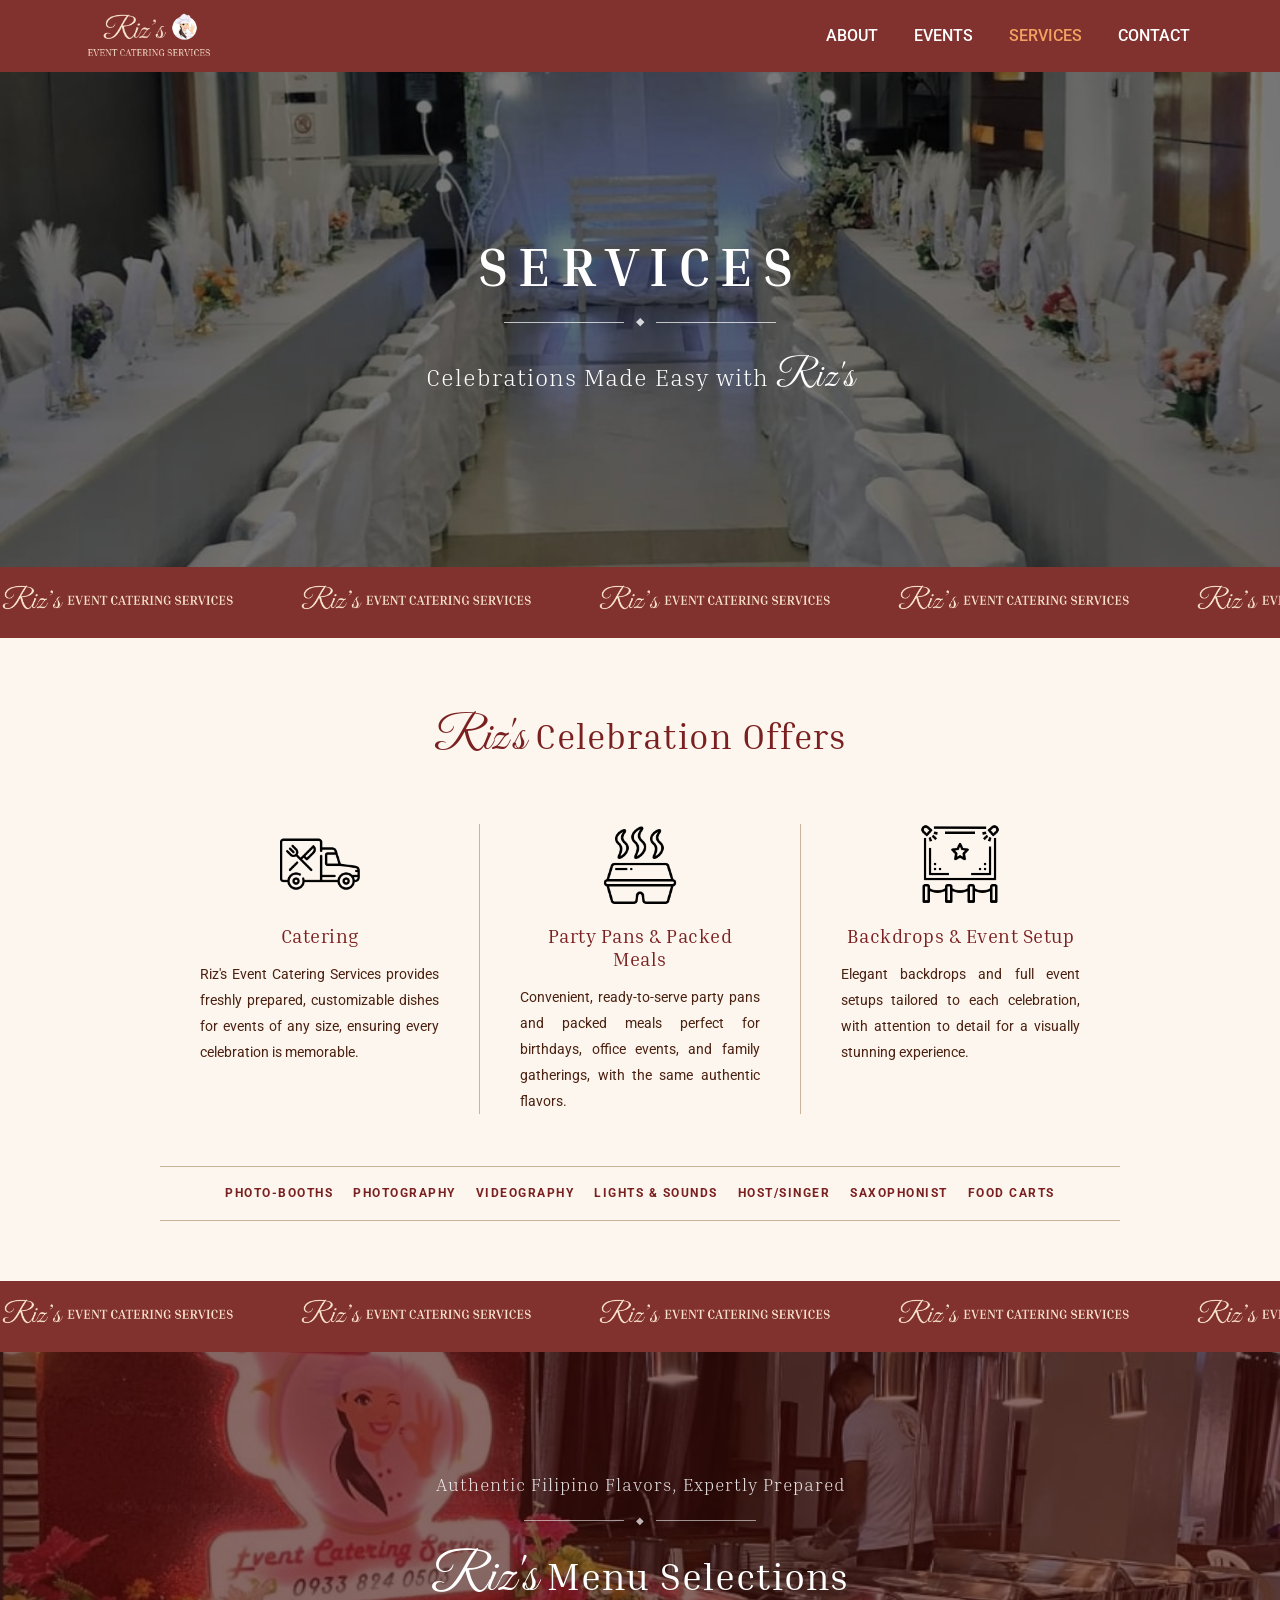
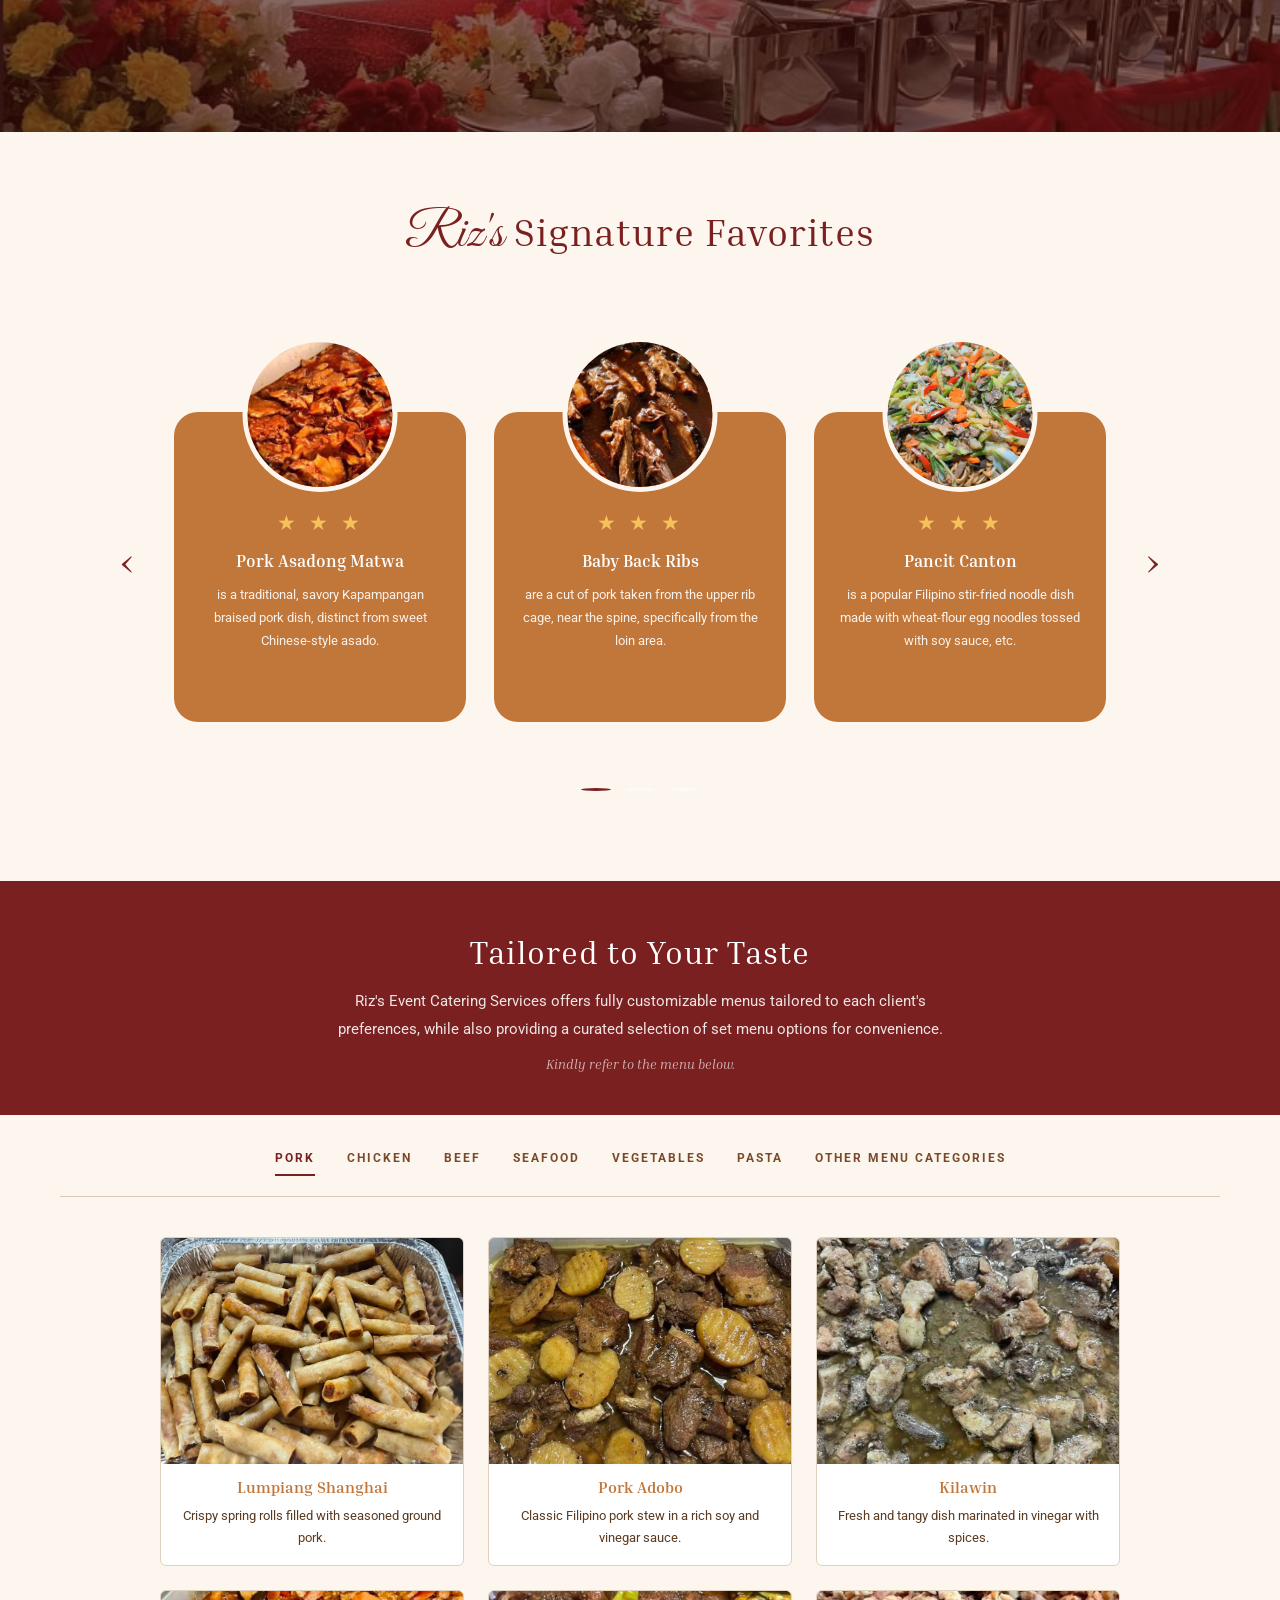
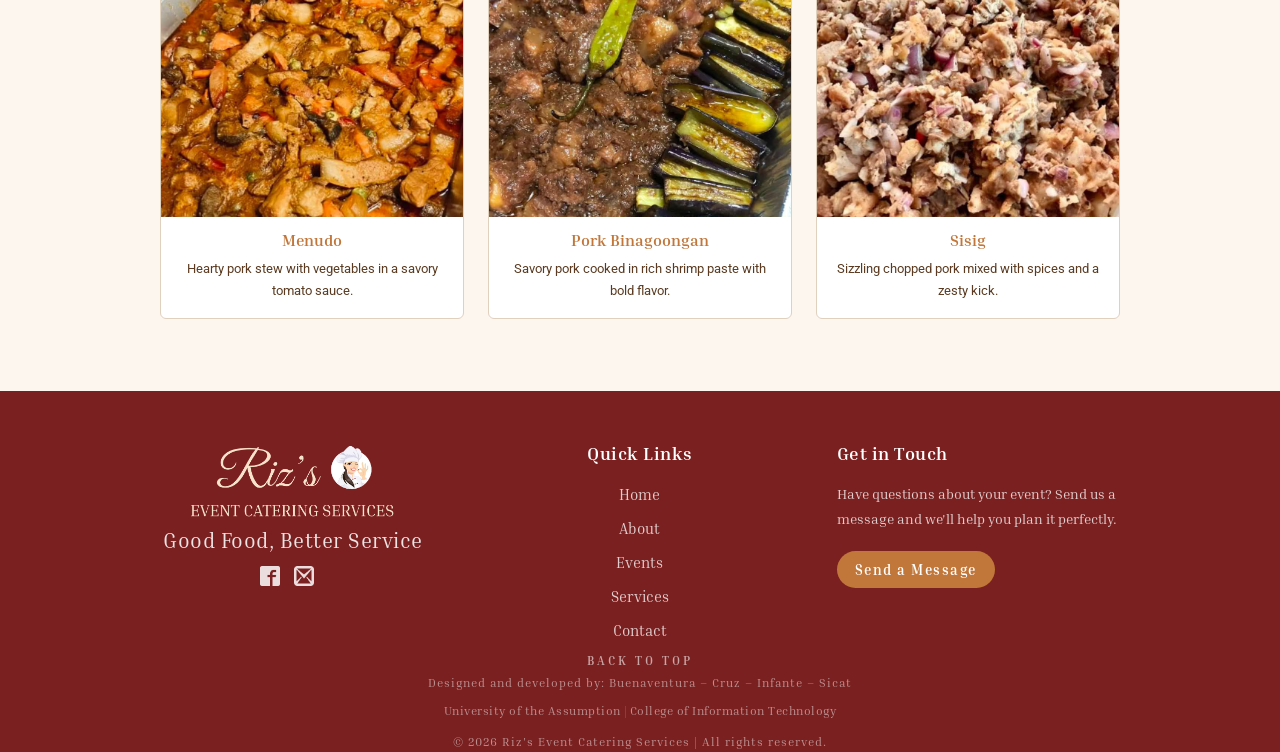
<file: services.html>
<!DOCTYPE html>
<html lang="en">
<head>
    <meta charset="UTF-8">
    <meta name="viewport" content="width=device-width, initial-scale=1.0">
    <title>Services – Riz's Event Catering</title>

         <link rel="icon" href="images/rizlogo.png" type="image/png">

    <link href="https://cdn.jsdelivr.net/npm/bootstrap@5.3.0/dist/css/bootstrap.min.css" rel="stylesheet">
    <link href="https://fonts.googleapis.com/css2?family=Great+Vibes&family=Inria+Serif:ital,wght@0,300;0,400;0,700;1,300;1,400&family=Roboto:wght@400;500;700&display=swap" rel="stylesheet">
    <link rel="stylesheet" href="custom.css">
</head>

<body id="top">

<!-- NAVBAR -->
<nav class="navbar navbar-expand-lg custom-navbar">
    <div class="container">
<a class="navbar-brand" href="index.html">
    <img src="images/rizeventcatering.png" alt="Riz's Event Catering Services" class="navbar-logo-img">
</a>
        <button class="navbar-toggler bg-light" type="button" data-bs-toggle="collapse" data-bs-target="#navMenu">
            <span class="navbar-toggler-icon"></span>
        </button>
        <div class="collapse navbar-collapse justify-content-end" id="navMenu">
            <ul class="navbar-nav">
                <li class="nav-item"><a class="nav-link" href="about.html">ABOUT</a></li>
                <li class="nav-item"><a class="nav-link" href="events.html">EVENTS</a></li>
                <li class="nav-item"><a class="nav-link active" href="#">SERVICES</a></li>
                <li class="nav-item"><a class="nav-link" href="contact.html">CONTACT</a></li>
            </ul>
        </div>
    </div>
</nav>

<!-- SECTION 1: HERO -->
<section class="services-1">
    <div class="overlay"></div>
    <div class="services-1-content">
        <h1>SERVICES</h1>
        <div class="services-1-divider">
            <span class="line"></span>
            <span class="diamond">◆</span>
            <span class="line"></span>
        </div>
        <p class="services-1-tagline">Celebrations Made Easy with <span class="script">Riz's</span></p>
    </div>
</section>

<!-- BRAND MARQUEE BAR -->
<div class="brand-bar">
    <div class="brand-bar-track">
        <img src="images/rizcatering2.png" alt="Riz's Event Catering Services">
        <img src="images/rizcatering2.png" alt="Riz's Event Catering Services">
        <img src="images/rizcatering2.png" alt="Riz's Event Catering Services">
        <img src="images/rizcatering2.png" alt="Riz's Event Catering Services">
        <img src="images/rizcatering2.png" alt="Riz's Event Catering Services">
        <img src="images/rizcatering2.png" alt="Riz's Event Catering Services">
        <img src="images/rizcatering2.png" alt="Riz's Event Catering Services">
        <img src="images/rizcatering2.png" alt="Riz's Event Catering Services">
        <img src="images/rizcatering2.png" alt="Riz's Event Catering Services">
        <img src="images/rizcatering2.png" alt="Riz's Event Catering Services">
        <img src="images/rizcatering2.png" alt="Riz's Event Catering Services">
        <img src="images/rizcatering2.png" alt="Riz's Event Catering Services">
    </div>
</div>

<!-- SECTION 2: CELEBRATION OFFERS -->
<section class="services-2">
    <div class="container text-center">

        <h2 class="services-2-title">
            <span class="script">Riz's</span> Celebration Offers
        </h2>

        <div class="services-2-grid">

            <!-- Catering -->
            <div class="services-2-item">
                <img src="images/catering.png" alt="Catering">
                <h3>Catering</h3>
                <p>Riz's Event Catering Services provides freshly prepared, customizable dishes for events of any size, ensuring every celebration is memorable.</p>
            </div>

            <div class="services-2-divider"></div>

            <!-- Party Pans & Packed Meals -->
            <div class="services-2-item">
                <img src="images/lunch_box.png" alt="Party Pans & Packed Meals">
                <h3>Party Pans &amp; Packed Meals</h3>
                <p>Convenient, ready-to-serve party pans and packed meals perfect for birthdays, office events, and family gatherings, with the same authentic flavors.</p>
            </div>

            <div class="services-2-divider"></div>

            <!-- Backdrops & Event Setup -->
            <div class="services-2-item">
                <img src="images/backdrop.png" alt="Backdrops & Event Setup">
                <h3>Backdrops &amp; Event Setup</h3>
                <p>Elegant backdrops and full event setups tailored to each celebration, with attention to detail for a visually stunning experience.</p>
            </div>

        </div>

        <!-- Add-on services -->
        <div class="services-2-addons">
            <span>PHOTO-BOOTHS</span>
            <span>PHOTOGRAPHY</span>
            <span>VIDEOGRAPHY</span>
            <span>LIGHTS &amp; SOUNDS</span>
            <span>HOST/SINGER</span>
            <span>SAXOPHONIST</span>
            <span>FOOD CARTS</span>
        </div>

    </div>
</section>

<!-- BRAND MARQUEE BAR (2nd) -->
<div class="brand-bar">
    <div class="brand-bar-track">
        <img src="images/rizcatering2.png" alt="Riz's Event Catering Services">
        <img src="images/rizcatering2.png" alt="Riz's Event Catering Services">
        <img src="images/rizcatering2.png" alt="Riz's Event Catering Services">
        <img src="images/rizcatering2.png" alt="Riz's Event Catering Services">
        <img src="images/rizcatering2.png" alt="Riz's Event Catering Services">
        <img src="images/rizcatering2.png" alt="Riz's Event Catering Services">
        <img src="images/rizcatering2.png" alt="Riz's Event Catering Services">
        <img src="images/rizcatering2.png" alt="Riz's Event Catering Services">
        <img src="images/rizcatering2.png" alt="Riz's Event Catering Services">
        <img src="images/rizcatering2.png" alt="Riz's Event Catering Services">
        <img src="images/rizcatering2.png" alt="Riz's Event Catering Services">
        <img src="images/rizcatering2.png" alt="Riz's Event Catering Services">
    </div>
</div>

<!-- SECTION 3: MENU SELECTIONS HERO -->
<section class="services-3" id="menu">
    <div class="overlay"></div>
    <div class="services-3-content">
        <p class="services-3-sub">Authentic Filipino Flavors, Expertly Prepared</p>
        <div class="services-3-divider">
            <span class="line"></span>
            <span class="diamond">◆</span>
            <span class="line"></span>
        </div>
        <h2 class="services-3-title"><span class="script">Riz's</span> Menu Selections</h2>
    </div>
</section>

<!-- SECTION 4: SIGNATURE FAVORITES CAROUSEL -->
<section class="services-4">
    <h2 class="services-4-title">
        <span class="script">Riz's</span> Signature Favorites
    </h2>

    <div id="sigCarousel" class="carousel slide" data-bs-ride="carousel" style="max-width: 960px; margin: 0 auto;">
        <div class="carousel-inner">

            <!-- Slide 1: dishes 1-3 -->
            <div class="carousel-item active">
                <div class="sig-slide-group">

                    <div class="carousel-card">
                        <div class="carousel-img-wrap">
                            <img src="images/1HOME/matwa.jpg" alt="Pork Asadong Matwa">
                        </div>
                        <div class="carousel-body">
                            <div class="carousel-stars">★ ★ ★</div>
                            <p class="carousel-name">Pork Asadong Matwa</p>
                            <p class="carousel-desc">is a traditional, savory Kapampangan braised pork dish, distinct from sweet Chinese-style asado.</p>
                        </div>
                    </div>

                    <div class="carousel-card">
                        <div class="carousel-img-wrap">
                            <img src="images/1HOME/bbackribs.jpg" alt="Baby Back Ribs">
                        </div>
                        <div class="carousel-body">
                            <div class="carousel-stars">★ ★ ★</div>
                            <p class="carousel-name">Baby Back Ribs</p>
                            <p class="carousel-desc">are a cut of pork taken from the upper rib cage, near the spine, specifically from the loin area.</p>
                        </div>
                    </div>

                    <div class="carousel-card">
                        <div class="carousel-img-wrap">
                            <img src="images/1HOME/pancit.jpg" alt="Pancit Canton">
                        </div>
                        <div class="carousel-body">
                            <div class="carousel-stars">★ ★ ★</div>
                            <p class="carousel-name">Pancit Canton</p>
                            <p class="carousel-desc">is a popular Filipino stir-fried noodle dish made with wheat-flour egg noodles tossed with soy sauce, etc.</p>
                        </div>
                    </div>

                </div>
            </div>

            <!-- Slide 2: dishes 4-6 -->
            <div class="carousel-item">
                <div class="sig-slide-group">

                    <div class="carousel-card">
                        <div class="carousel-img-wrap">
                            <img src="images/4SERVICES/menu/service_beef1.jpg" alt="Beef Caldereta">
                        </div>
                        <div class="carousel-body">
                            <div class="carousel-stars">★ ★ ★</div>
                            <p class="carousel-name">Beef Caldereta</p>
                            <p class="carousel-desc">A rich and savory beef stew simmered in a flavorful tomato-based sauce. Perfectly tender and satisfying in every bite.</p>
                        </div>
                    </div>

                    <div class="carousel-card">
                        <div class="carousel-img-wrap">
                            <img src="images/4SERVICES/menu/service_beef2.jpg" alt="Kare-Kare">
                        </div>
                        <div class="carousel-body">
                            <div class="carousel-stars">★ ★ ★</div>
                            <p class="carousel-name">Kare-Kare</p>
                            <p class="carousel-desc">A creamy peanut-based dish with tender meat and fresh vegetables. Best enjoyed with bagoong for a complete flavor experience.</p>
                        </div>
                    </div>

                    <div class="carousel-card">
                        <div class="carousel-img-wrap">
                            <img src="images/4SERVICES/menu/service_beef3.jpg" alt="Roast Beef">
                        </div>
                        <div class="carousel-body">
                            <div class="carousel-stars">★ ★ ★</div>
                            <p class="carousel-name">Roast Beef</p>
                            <p class="carousel-desc">Juicy, well-seasoned beef roasted to perfection. A classic favorite that's rich and satisfying.</p>
                        </div>
                    </div>

                </div>
            </div>

            <!-- Slide 3: dishes 7-8 -->
            <div class="carousel-item">
                <div class="sig-slide-group">

                    <div class="carousel-card">
                        <div class="carousel-img-wrap">
                            <img src="images/4SERVICES/menu/service_pork1.jpg" alt="Lumpiang Shanghai">
                        </div>
                        <div class="carousel-body">
                            <div class="carousel-stars">★ ★ ★</div>
                            <p class="carousel-name">Lumpiang Shanghai</p>
                            <p class="carousel-desc">Crispy, golden spring rolls filled with seasoned meat. A crowd favorite that's perfect for any occasion.</p>
                        </div>
                    </div>

                    <div class="carousel-card">
                        <div class="carousel-img-wrap">
                            <img src="images/4SERVICES/menu/service_vege5.jpg" alt="Chopsuey">
                        </div>
                        <div class="carousel-body">
                            <div class="carousel-stars">★ ★ ★</div>
                            <p class="carousel-name">Chopsuey</p>
                            <p class="carousel-desc">A colorful mix of fresh vegetables and quail eggs cooked in a light savory sauce. A healthy and delicious addition to any meal.</p>
                        </div>
                    </div>

                </div>
            </div>

        </div>

        <!-- Controls -->
        <button class="carousel-control-prev sig-prev" type="button" data-bs-target="#sigCarousel" data-bs-slide="prev">
            <span class="sig-arrow">&#8249;</span>
        </button>
        <button class="carousel-control-next sig-next" type="button" data-bs-target="#sigCarousel" data-bs-slide="next">
            <span class="sig-arrow">&#8250;</span>
        </button>

        <!-- Dots -->
        <div class="carousel-indicators sig-dots">
            <button type="button" data-bs-target="#sigCarousel" data-bs-slide-to="0" class="active"></button>
            <button type="button" data-bs-target="#sigCarousel" data-bs-slide-to="1"></button>
            <button type="button" data-bs-target="#sigCarousel" data-bs-slide-to="2"></button>
        </div>

    </div>
</section>

<!-- SECTION 5: MENU -->
<section class="services-5">
    <div class="services-5-header">
        <h2>Tailored to Your Taste</h2>
        <p class="services-5-desc">Riz's Event Catering Services offers fully customizable menus tailored to each client's preferences, while also providing a curated selection of set menu options for convenience.</p>
        <p class="services-5-note">Kindly refer to the menu below.</p>
    </div>

    <div class="services-5-body">

        <!-- TABS -->
        <ul class="menu-tabs nav" id="menuTabs" role="tablist">
            <li class="nav-item" role="presentation">
                <button class="menu-tab active" data-bs-toggle="tab" data-bs-target="#tab-pork" type="button" role="tab">PORK</button>
            </li>
            <li class="nav-item" role="presentation">
                <button class="menu-tab" data-bs-toggle="tab" data-bs-target="#tab-chicken" type="button" role="tab">CHICKEN</button>
            </li>
            <li class="nav-item" role="presentation">
                <button class="menu-tab" data-bs-toggle="tab" data-bs-target="#tab-beef" type="button" role="tab">BEEF</button>
            </li>
            <li class="nav-item" role="presentation">
                <button class="menu-tab" data-bs-toggle="tab" data-bs-target="#tab-seafood" type="button" role="tab">SEAFOOD</button>
            </li>
            <li class="nav-item" role="presentation">
                <button class="menu-tab" data-bs-toggle="tab" data-bs-target="#tab-vegetables" type="button" role="tab">VEGETABLES</button>
            </li>
            <li class="nav-item" role="presentation">
                <button class="menu-tab" data-bs-toggle="tab" data-bs-target="#tab-pasta" type="button" role="tab">PASTA</button>
            </li>
            <li class="nav-item" role="presentation">
                <button class="menu-tab" data-bs-toggle="tab" data-bs-target="#tab-other" type="button" role="tab">OTHER MENU CATEGORIES</button>
            </li>
        </ul>

        <!-- TAB PANELS -->
        <div class="tab-content">

            <!-- PORK (6 items) -->
            <div class="menu-panel tab-pane fade show active" id="tab-pork" role="tabpanel">
                <div class="menu-grid">
                    <div class="menu-card">
                        <img src="images/4SERVICES/menu/service_pork1.jpg" alt="Lumpiang Shanghai">
                        <h4>Lumpiang Shanghai</h4>
                        <p>Crispy spring rolls filled with seasoned ground pork.</p>
                    </div>
                    <div class="menu-card">
                        <img src="images/4SERVICES/menu/service_pork2.jpg" alt="Pork Adobo">
                        <h4>Pork Adobo</h4>
                        <p>Classic Filipino pork stew in a rich soy and vinegar sauce.</p>
                    </div>
                    <div class="menu-card">
                        <img src="images/4SERVICES/menu/service_pork3.jpg" alt="Kilawin">
                        <h4>Kilawin</h4>
                        <p>Fresh and tangy dish marinated in vinegar with spices.</p>
                    </div>
                    <div class="menu-card">
                        <img src="images/4SERVICES/menu/service_pork4.jpg" alt="Menudo">
                        <h4>Menudo</h4>
                        <p>Hearty pork stew with vegetables in a savory tomato sauce.</p>
                    </div>
                    <div class="menu-card">
                        <img src="images/4SERVICES/menu/service_pork5.jpg" alt="Pork Binagoongan">
                        <h4>Pork Binagoongan</h4>
                        <p>Savory pork cooked in rich shrimp paste with bold flavor.</p>
                    </div>
                    <div class="menu-card">
                        <img src="images/4SERVICES/menu/service_pork6.jpg" alt="Sisig">
                        <h4>Sisig</h4>
                        <p>Sizzling chopped pork mixed with spices and a zesty kick.</p>
                    </div>
                </div>
            </div>

            <!-- CHICKEN (6 items) -->
            <div class="menu-panel tab-pane fade" id="tab-chicken" role="tabpanel">
                <div class="menu-grid">
                    <div class="menu-card">
                        <img src="images/4SERVICES/menu/service_chicken1.jpg" alt="Cordon Bleu">
                        <h4>Cordon Bleu</h4>
                        <p>Breaded chicken filled with ham and cheese, fried to perfection.</p>
                    </div>
                    <div class="menu-card">
                        <img src="images/4SERVICES/menu/service_chicken2.jpg" alt="Chicken Brocolli">
                        <h4>Chicken Brocolli</h4>
                        <p>Tender chicken with fresh broccoli in a light savory sauce.</p>
                    </div>
                    <div class="menu-card">
                        <img src="images/4SERVICES/menu/service_chicken3.jpg" alt="Chicken Teriyaki">
                        <h4>Chicken Teriyaki</h4>
                        <p>Grilled chicken glazed with a sweet and savory teriyaki sauce.</p>
                    </div>
                    <div class="menu-card">
                        <img src="images/4SERVICES/menu/service_chicken4.jpg" alt="Fried Chicken">
                        <h4>Fried Chicken</h4>
                        <p>Crispy, golden chicken seasoned for a classic taste.</p>
                    </div>
                    <div class="menu-card">
                        <img src="images/4SERVICES/menu/service_chicken5.jpg" alt="Chicken Asado">
                        <h4>Chicken Asado</h4>
                        <p>Sweet and savory chicken cooked in a rich, flavorful sauce.</p>
                    </div>
                    <div class="menu-card">
                        <img src="images/4SERVICES/menu/service_chicken6.jpg" alt="Grilled Chicken">
                        <h4>Grilled Chicken</h4>
                        <p>Juicy chicken grilled with a smoky, well-seasoned finish.</p>
                    </div>
                </div>
            </div>

            <!-- BEEF (6 items) -->
            <div class="menu-panel tab-pane fade" id="tab-beef" role="tabpanel">
                <div class="menu-grid">
                    <div class="menu-card">
                        <img src="images/4SERVICES/menu/service_beef1.jpg" alt="Beef Caldereta">
                        <h4>Beef Caldereta</h4>
                        <p>Rich and hearty beef stew in a flavorful tomato-based sauce.</p>
                    </div>
                    <div class="menu-card">
                        <img src="images/4SERVICES/menu/service_beef2.jpg" alt="Kare-Kare">
                        <h4>Kare-Kare</h4>
                        <p>A creamy peanut-based dish with tender meat and fresh vegetables.</p>
                    </div>
                    <div class="menu-card">
                        <img src="images/4SERVICES/menu/service_beef3.jpg" alt="Roast Beef">
                        <h4>Roast Beef</h4>
                        <p>Slow-roasted beef, juicy and seasoned to perfection.</p>
                    </div>
                    <div class="menu-card">
                        <img src="images/4SERVICES/menu/service_beef4.jpg" alt="Filipino Beef Steak">
                        <h4>Filipino Beef Steak</h4>
                        <p>Savory beef slices in soy sauce with a hint of citrus.</p>
                    </div>
                    <div class="menu-card">
                        <img src="images/4SERVICES/menu/service_beef5.jpg" alt="Lengua">
                        <h4>Lengua</h4>
                        <p>Tender ox tongue in a creamy, savory sauce.</p>
                    </div>
                    <div class="menu-card">
                        <img src="images/4SERVICES/menu/service_beef6.jpg" alt="Bisteg">
                        <h4>Bisteg</h4>
                        <p>Classic beef dish with soy sauce, citrus, and onions.</p>
                    </div>
                </div>
            </div>

            <!-- SEAFOOD (6 items) -->
            <div class="menu-panel tab-pane fade" id="tab-seafood" role="tabpanel">
                <div class="menu-grid">
                    <div class="menu-card">
                        <img src="images/4SERVICES/menu/service_seafood1.jpg" alt="Cajun Seafood">
                        <h4>Cajun Seafood</h4>
                        <p>A bold mix of seafood seasoned with rich Cajun spices.</p>
                    </div>
                    <div class="menu-card">
                        <img src="images/4SERVICES/menu/service_seafood2.jpg" alt="Crab">
                        <h4>Crab</h4>
                        <p>Fresh crab cooked in a flavorful, savory sauce.</p>
                    </div>
                    <div class="menu-card">
                        <img src="images/4SERVICES/menu/service_seafood3.jpg" alt="Camaron Rebosado">
                        <h4>Camaron Rebosado</h4>
                        <p>Crispy battered shrimp served with a light dipping sauce.</p>
                    </div>
                    <div class="menu-card">
                        <img src="images/4SERVICES/menu/service_seafood4.jpg" alt="Daing Bangus with Veggies    ">
                        <h4>Daing Bangus with Veggies</h4>
                        <p>Marinated milkfish served with fresh sautéed vegetables.</p>
                    </div>
                    <div class="menu-card">
                        <img src="images/4SERVICES/menu/service_seafood5.jpg" alt="Buttered Shrimp">
                        <h4>Buttered Shrimp</h4>
                        <p>Shrimp sautéed in rich, buttery garlic sauce.</p>
                    </div>
                    <div class="menu-card">
                        <img src="images/4SERVICES/menu/service_seafood6.jpg" alt="Fried Tilapia">
                        <h4>Fried Tilapia</h4>
                        <p>Golden fried tilapia, crispy outside and tender inside. </p>
                    </div>
                </div>
            </div>

            <!-- VEGETABLES (6 items) -->
            <div class="menu-panel tab-pane fade" id="tab-vegetables" role="tabpanel">
                <div class="menu-grid">
                    <div class="menu-card">
                        <img src="images/4SERVICES/menu/service_vege1.jpg" alt="Filipino Fermented Rice (Buro)">
                        <h4>Filipino Fermented Rice (Buro)</h4>
                        <p>Traditional fermented rice with a distinct tangy and savory flavor.</p>
                    </div>
                    <div class="menu-card">
                        <img src="images/4SERVICES/menu/service_vege2.jpg" alt="Lumpiang Gulay">
                        <h4>Lumpiang Gulay</h4>
                        <p>Crispy spring rolls filled with fresh mixed vegetables.</p>
                    </div>
                    <div class="menu-card">
                        <img src="images/4SERVICES/menu/service_vege3.jpg" alt="Ampalaya Con Carne">
                        <h4>Ampalaya Con Carne</h4>
                        <p>Bitter melon sautéed with tender beef in a savory blend.</p>
                    </div>
                    <div class="menu-card">
                        <img src="images/4SERVICES/menu/service_vege4.jpg" alt="Ginisang Ampalaya">
                        <h4>Ginisang Ampalaya</h4>
                        <p>Sautéed bitter melon with eggs and simple seasonings.</p>
                    </div>
                    <div class="menu-card">
                        <img src="images/4SERVICES/menu/service_vege5.jpg" alt="Chopsuey">
                        <h4>Chopsuey</h4>
                        <p>Stir-fried mixed vegetables in a light savory sauce.</p>
                    </div>
                    <div class="menu-card">
                        <img src="images/4SERVICES/menu/service_vege6.jpg" alt="Vegetable Salad">
                        <h4>Vegetable Salad</h4>
                        <p>Fresh and crisp vegetables tossed in your prefered dressing.</p>
                    </div>
                </div>
            </div>


            <!-- PASTA (5 items) -->
            <div class="menu-panel tab-pane fade" id="tab-pasta" role="tabpanel">
                <div class="menu-grid menu-grid-5">
                    <div class="menu-card">
                        <img src="images/4SERVICES/menu/service_pasta1.jpg" alt="Spaghetti">
                        <h4>Spaghetti</h4>
                        <p>Classic pasta in a rich and savory tomato sauce.</p>
                    </div>
                    <div class="menu-card">
                        <img src="images/4SERVICES/menu/service_pasta2.jpg" alt="Pesto Pasta">
                        <h4>Pesto Pasta</h4>
                        <p>Pasta tossed in a fresh and flavorful basil pesto sauce.</p>
                    </div>
                    <div class="menu-card">
                        <img src="images/4SERVICES/menu/service_pasta3.jpg" alt="Carbonara">
                        <h4>Carbonara</h4>
                        <p>Creamy pasta with a rich blend of cheese and savory flavors, topped with ham.</p>
                    </div>
                    <div class="menu-card">
                        <img src="images/4SERVICES/menu/service_pasta4.jpg" alt="Pancit Bihon">
                        <h4>Pancit Bihon</h4>
                        <p>Stir-fried rice noodles with vegetables and seasoned meat.</p>
                    </div>
                    <div class="menu-card">
                        <img src="images/4SERVICES/menu/service_pasta5.jpg" alt="Other Dish 5">
                        <h4>Pancit Canton</h4>
                        <p>Savory egg noodles stir-fried with vegetables and meat. </p>
                    </div>
                </div>
            </div>

                        <!-- OTHERS (5 items) -->
            <div class="menu-panel tab-pane fade" id="tab-other" role="tabpanel">
                <div class="menu-grid menu-grid-5">
                    <div class="menu-card">
                        <img src="images/4SERVICES/menu/service_omc1.jpg" alt="Breakfast">
                        <h4>Breakfast</h4>
                        <p>Start your day with hearty dishes—you can customize to your taste.</p>
                    </div>
                    <div class="menu-card">
                        <img src="images/4SERVICES/menu/service_omc2.jpg" alt="Soups">
                        <h4>Soups</h4>
                        <p>Warm and comforting bowls, perfect for catering or packed meals, made just the way you like.</p>
                    </div>
                    <div class="menu-card">
                        <img src="images/4SERVICES/menu/service_omc3.jpg" alt="Sandwiches">
                        <h4>Sandwiches</h4>
                        <p>Fresh and flavorful sandwiches — pick your favorite fillings!</p>
                    </div>
                    <div class="menu-card">
                        <img src="images/4SERVICES/menu/service_omc4.jpg" alt="Fruit Platters">
                        <h4>Fruit Platters</h4>
                        <p>Assorted fresh fruits arranged beautifully, your choice of fruits!</p>
                    </div>
                    <div class="menu-card">
                        <img src="images/4SERVICES/menu/service_omc5.jpg" alt="Pasta Dish 5">
                        <h4>Packed Meals</h4>
                        <p>Complete meals prepared to your preference, perfect for any occasion.</p>
                    </div>
                </div>
            </div>

        </div>
    </div>
</section>
<!-- FOOTER -->
<footer class="site-footer">
  <div class="footer-main">

    <div class="footer-col footer-brand-col">
      <img src="images/rizeventcatering.png" alt="Riz's Event Catering Services" class="footer-logo">
      <p class="footer-tagline">Good Food, Better Service</p>
      <div class="footer-socials">
        <a href="https://www.facebook.com/RklgBatac" target="_blank"><img src="images/facebook.png" alt="Facebook"></a>
        <a href="https://docs.google.com/forms/d/e/1FAIpQLScOKK3EVxcAtRAevqTeMjaeSu-rWHEYon6CZJPagAW4Mcjpuw/viewform" target="_blank"><img src="images/mail.png" alt="Email"></a>
      </div>
    </div>

    <div class="footer-col footer-links-col">
      <h4 class="footer-col-title">Quick Links</h4>
      <ul class="footer-links">
        <li><a href="index.html">Home</a></li>
        <li><a href="about.html">About</a></li>
        <li><a href="events.html">Events</a></li>
        <li><a href="services.html">Services</a></li>
        <li><a href="contact.html">Contact</a></li>
      </ul>
    </div>

    <div class="footer-col footer-cta-col">
      <h4 class="footer-col-title">Get in Touch</h4>
      <p class="footer-cta-desc">Have questions about your event? Send us a message and we'll help you plan it perfectly.</p>
      <a href="contact.html#contact"class="footer-contact-btn">Send a Message</a>
    </div>

  </div>

<div class="footer-bottom">
  <a href="#top" class="footer-back-top">BACK TO TOP</a>
  <div class="footer-bottom-row">
    <p class="footer-credits">Designed and developed by: Buenaventura – Cruz – Infante – Sicat</p>
    <p class="footer-school-line"><a href="https://web.ua.edu.ph/" target="_blank" class="footer-school-link">University of the Assumption</a><span class="footer-credits-divider"> | </span><a href="https://ua-cit.com/" target="_blank" class="footer-school-link">College of Information Technology</a></p>
  </div>
  <p class="footer-copy">© 2026 Riz's Event Catering Services | All rights reserved.</p>
</div>

</footer>
<script src="https://cdn.jsdelivr.net/npm/bootstrap@5.3.0/dist/js/bootstrap.min.js"></script>

</body>
</html>
</file>
<file: custom.css>
/* NAVBAR */
.custom-navbar {
    background-color: #81312E;
    padding: 12px 0;
}

.navbar-brand {
    display: flex;
    align-items: center;
    padding: 0;
    margin-left: 0 !important;
}

.navbar-logo-img {
    height: 48px;
    width: auto;
    display: block;
}
.brand-main {
    font-family: 'Great Vibes', cursive;
    font-size: 32px;
}

.brand-sub {
    font-family: 'Inria Serif', serif;
    font-size: 14px;
    letter-spacing: 2px;
}

.nav-link {
    color: white !important;
    margin-left: 20px;
    font-weight: 500;
}

.nav-link.active {
    color: #f4a261 !important;
}

.nav-link {
    color: white !important;
    transition: 0.3s;
}

.nav-link:hover {
    color: #f4a261 !important; 
}


/* HERO SECTION */
.hero {
    position: relative;
    height: 90vh;
    background: url("images/1HOME/bg1.jpg") center/cover no-repeat;
    display: flex;
    align-items: center;
    justify-content: center;
}

/* Dark overlay */
.overlay {
    position: absolute;
    width: 100%;
    height: 100%;
    background: rgba(0,0,0,0.5);
    top: 0;
    left: 0;
}
    
.hero-content {
    position: relative;
    z-index: 2;
    max-width: 700px;
}

.hero-title-wrapper {
    display: flex;
    justify-content: center;
}

.hero-logo {
    width: 120px;
}

.hero-title {
    font-size: 120px;
    font-family: serif;
    font-style: italic;
    margin: 0;
    line-height: 0.75; 
    margin-left: -20px;
}

.hero-title,
.brand-main {
    font-family: 'Great Vibes', cursive;
}

.subtitle {
    letter-spacing: 2px;
    font-size: 30px;
     margin-top: 5px;
}

.subtitle,
.navbar-brand small {
    font-family: 'Inria Serif', serif;
    letter-spacing: 2px;

}


.tagline {
    font-size: 48px;
    margin-top: 20px;
}

/* Buttons */
.btn-custom {
    background-color: #d17a45;
    color: white;
    padding: 12px 25px;
    border-radius: 30px;
    margin: 10px;
    border: none;
    transition: 0.3s;
    font-family: 'Roboto', sans-serif;
    font-weight: 500;
}

.btn-custom:hover {
    background-color: #81312E;
    color: white;
}

h2 {
        font-family: 'Inria Serif', serif;
    letter-spacing: 2px;
}

body {
    font-family: 'Roboto', sans-serif;
}

.icon-nav-section {
    background-color: #f5ece1; 
    padding: 60px 0;
    text-align: center;
}

.icon-container {
    display: flex;
    justify-content: center;
    gap: 80px;
    max-width: 1200px;
    margin: 0 auto;
}

.icon-item {
    display: flex;
    flex-direction: column;
    align-items: center;
    cursor: pointer;
    transition: transform 0.3s ease;
}

.icon-item:hover {
    transform: translateY(-5px);
}

.icon-item img {
    width: 60px;
    height: auto;
    margin-bottom: 15px;
}

.icon-item p {
    color: #c06c39;
    font-family: 'Serif', 'Georgia', serif;
    font-size: 1.2rem;
    font-weight: 500;
}

.memorable-section {
    background-color: #333; /
    padding: 80px 20px 40px 20px;
    text-align: center;
    color: white;
}

.heading-wrapper {
    display: inline-block;
}

.memorable-text {
    font-size: 2.2rem;
    font-family: 'Serif', 'Georgia', serif;
    font-weight: normal;
    margin-bottom: 10px;
}

.riz-script {
    font-family: 'Cursive', 'Brush Script MT', cursive;
    font-size: 3.5rem;
    color: white;
    margin-left: 10px;
}

.heading-line {
    border: 0;
    height: 1px;
    background-color: rgba(255, 255, 255, 0.6);
    width: 100%;
    margin: 0 auto;
}

/* ===== SECTION 2 ===== */
.section2 {
    position: relative;
    padding: 80px 20px;
    text-align: center;
background: linear-gradient(rgba(40,20,5,0.55), rgba(40,20,5,0.55)),
            url("images/1HOME/bg2.jpg") center/cover no-repeat;
    color: white;
}
.s2-title {
    font-family: 'Inria Serif', serif;
    font-size: 2rem;
    font-weight: 400;
    letter-spacing: 1px;
    margin-bottom: 18px;
}
.s2-title .script {
    font-family: 'Great Vibes', cursive;
    font-size: 2.8rem;
}
.s2-line {
    border: none;
    border-top: 1px solid rgba(255,255,255,0.5);
    width: 80%;
    margin: 0 auto 36px;
}
.s2-photos {
    display: flex;
    justify-content: center;
    gap: 20px;
    margin-bottom: 44px;
    flex-wrap: wrap;
}
.s2-photos img {
    width: 280px;
    height: 310px;
    object-fit: cover;
    border-radius: 3px;
    box-shadow: 0 6px 20px rgba(0,0,0,0.45);
}
.s2-text {
    font-family: 'Inria Serif', serif;
    font-size: 1.15rem;
    font-weight: 300;
    line-height: 2;
    max-width: 820px;
    margin: 0 auto;
}

/* ===== SECTION 3 ===== */
.section3 {
    background-color: #FEE8CE;
    background-image: url("data:image/svg+xml,%3Csvg xmlns='http://www.w3.org/2000/svg' width='400' height='400'%3E%3Cfilter id='noise'%3E%3CfeTurbulence type='fractalNoise' baseFrequency='0.65' numOctaves='3' stitchTiles='stitch'/%3E%3C/filter%3E%3Crect width='400' height='400' filter='url(%23noise)' opacity='0.04'/%3E%3C/svg%3E");
    padding: 70px 20px;
    text-align: center;
}
.s3-title {
    font-family: 'Inria Serif', serif;
    font-size: 2.4rem;
    font-weight: 400;
    color: #7a2020;
    margin-bottom: 40px;
}
.s3-title .script {
    font-family: 'Great Vibes', cursive;
    font-size: 3.2rem;
}
.s3-grid {
    display: flex;
    justify-content: center;
    gap: 24px;
    flex-wrap: wrap;
    margin-bottom: 36px;
}
.s3-card {
    width: 290px;
    border-radius: 4px;
    overflow: hidden;
    flex-shrink: 0;
}
.s3-card img {
    width: 100%;
    height: 220px;
    object-fit: cover;
    display: block;
}
.s3-caption {
    background-color: #c1622a;
    color: white;
    padding: 16px 18px 12px;
    text-align: left;
}
.s3-caption h3 {
    font-family: 'Inria Serif', serif;
    font-size: 1.15rem;
    font-weight: 700;
    margin: 0 0 8px;
    letter-spacing: 0.5px;
}
.s3-caption p {
    font-family: 'Roboto', sans-serif;
    font-size: 0.88rem;
    line-height: 1.6;
    margin: 0 0 10px;
}
.s3-stars {
    text-align: right;
    font-size: 1.1rem;
    color: #f4c15a;
    letter-spacing: 4px;
}
.s3-viewmenu {
    display: inline-block;
    font-family: 'Roboto', sans-serif;
    font-size: 0.95rem;
    font-weight: 700;
    letter-spacing: 2px;
    color: #7a2020;
    text-decoration: none;
    border-bottom: 2px solid #7a2020;
    padding-bottom: 3px;
    transition: opacity 0.2s;
}
.s3-viewmenu:hover {
    opacity: 0.7;
}

/* ===== SECTION 4 ===== */
.section4 {
    background-color: #7a2020;
    padding: 60px 40px;
    text-align: center;
    color: white;
}
.s4-title {
    font-family: 'Inria Serif', serif;
    font-size: 2.4rem;
    font-weight: 700;
    letter-spacing: 6px;
    text-transform: uppercase;
    color: white;
    margin-bottom: 50px;
}
.s4-title .script {
    font-family: 'Great Vibes', cursive;
    font-size: 3.2rem;
    font-weight: 400;
    letter-spacing: 0;
    text-transform: none;
}
.s4-grid {
    display: flex;
    flex-direction: row;
    flex-wrap: nowrap;
    justify-content: center;
    align-items: flex-start;
    gap: 30px;
    max-width: 1000px;
    margin: 0 auto;
}
.s4-item {
    flex: 1;
    min-width: 0;
    display: flex;
    flex-direction: column;
    align-items: center;
    gap: 16px;
}
.s4-item img {
    width: 90px;
    height: 90px;
    object-fit: contain;
    filter: brightness(0) invert(1);
}
.s4-item p {
    font-family: 'Roboto', sans-serif;
    font-size: 0.88rem;
    line-height: 1.75;
    color: white;
    margin: 0;
}

/* ===== SECTION 5 REVIEW CAROUSEL ===== */

.section5 {
    background-color: #FEE8CE;
    padding: 70px 60px 0;
}
.section5 .container {
    display: flex;
    align-items: flex-start;
    gap: 60px;
    max-width: 1000px;
    margin: 0 auto;
    padding-bottom: 50px;
}
.s5-left {
    flex: 1;
}
.s5-title {
    font-family: 'Inria Serif', serif;
    font-size: 2rem;
    font-weight: 400;
    color: #7a2020;
    margin-bottom: 20px;
}
.s5-title .script {
    font-family: 'Great Vibes', cursive;
    font-size: 2.8rem;
}
.s5-desc {
    font-family: 'Inria Serif', serif;
    font-size: 1.3rem;
    line-height: 2;
    color: #7a2020;
}
.s5-right {
    flex: 1;
    display: flex;
    flex-direction: column;
    align-items: center;
    gap: 14px;
}

/* 1. LOCK THE CAROUSEL HEIGHT */
/* This prevents the entire section from jumping when slides change */
#reviewCarousel .carousel-inner {
    height: 240px; /* Slightly taller than the box to allow for the shadow */
    display: block; 
}

/* 2. FORCE ITEMS TO FILL THAT HEIGHT */
#reviewCarousel .carousel-item {
    height: 100%;
}

/* 3. FIX THE BOX SIZE */
.s5-testimonial-box {
    box-sizing: border-box; /* Crucial: keeps padding inside the 220px */
    height: 220px;
    min-height: 220px;
    display: flex;
    flex-direction: column;
    justify-content: flex-start; /* Ensures content starts at the top */
    border: 1px solid rgba(122, 32, 32, 0.15);
    border-radius: 12px;
    padding: 24px 28px;
    background: #FEE8CE;
    width: 100%;
    max-width: 420px;
    box-shadow: 0 8px 20px rgba(0, 0, 0, 0.06);
    margin: 0 auto;
}

/* 4. PREVENT TEXT FROM PUSHING THE BOX */
.s5-review-text {
    margin: 0;
    line-height: 1.5;
    display: -webkit-box;
    -webkit-line-clamp: 3; /* Clips text to 3 lines max */
    -webkit-box-orient: vertical;
    overflow: hidden;
    text-overflow: ellipsis;
    margin-top: 20px !important; /* Adjust this number to push it lower */
    margin-bottom: 0;
}

.s5-review {
  display: flex;
  align-items: center;
  gap: 12px;
  margin-bottom: 4px;
}

.s5-avatar {
  width: 40px;
  height: 40px;
  border-radius: 50%;
  object-fit: cover;
  background-color: #e0d0be;
}

/* Dots */
.s5-dots-wrap {
  position: static !important;
  display: flex !important;
  justify-content: center;
  gap: 6px;
  margin-top: 16px;
  bottom: unset !important;
}

.s5-dots-wrap button {
  width: 10px !important;
  height: 10px !important;
  border-radius: 50% !important;
  background-color: #ccc !important;
  border: none !important;
  opacity: 1 !important;
  flex: unset !important;
  text-indent: unset !important;
  padding: 0 !important;
}

.s5-dots-wrap button.active {
  background-color: #7a2020 !important;
}

#carouselExampleAutoplaying {
  all: unset;
}

/* ===== SECTION 5/6 DIVIDER ===== */
.s5-divider-wrap {
    position: relative;
    text-align: center;
    margin: 0;
}
.s5-divider {
    border: none;
    border-top: 1px solid #c9b49a;
    margin: 0;
}
.s5-divider-arrow {
    position: absolute;
    top: 50%;
    left: 50%;
    transform: translate(-50%, -50%);
    color: #7a2020;
    font-size: 1rem;
    background: #FEE8CE;
    padding: 0 8px;
    line-height: 1;
}

/* ===== SECTION 6: FEATURES + CTA ===== */

.s6-title {
    font-family: 'Inria Serif', serif;
    font-size: 2rem;
    font-weight: 400;
    color: #7a2020;
    text-align: center;
    margin-bottom: 40px;
}
.s6-title .script {
    font-family: 'Great Vibes', cursive;
    font-size: 2.8rem;
}

.section6 {
    background-color: #FEE8CE;
    padding: 60px 40px;
}
.s6-grid {
    display: grid;
    grid-template-columns: repeat(3, 1fr);
    gap: 20px;
    max-width: 900px;
    margin: 0 auto 50px;
}
.s6-card {
    background-color: #c1763a;
    border-radius: 8px;
    padding: 30px 20px 20px;
    display: flex;
    flex-direction: column;
    align-items: center;
    gap: 16px;
    text-align: center;
    transition: transform 0.3s ease, box-shadow 0.3s ease;
}
.s6-card:hover {
    transform: translateY(-8px);
    box-shadow: 0 12px 28px rgba(80,20,10,0.18);
    background-color: #7a2020;
}

.s6-card img {
    width: 70px;
    height: 70px;
    object-fit: contain;
    filter: brightness(0) invert(1);
}
.s6-card p {
    font-family: 'Inria Serif', serif;
    font-size: 1.0rem;
    color: white;
    margin: 0;
    letter-spacing: 0.5px;
}
.s6-cta {
    text-align: center;
}
.s6-cta-title {
    font-family: 'Inria Serif', serif;
    font-size: 1.8rem;
    font-weight: 400;
    color: #7a2020;
    margin-bottom: 20px;
}
.s6-cta-title .script {
    font-family: 'Great Vibes', cursive;
    font-size: 2.4rem;
}
.s6-btn {
    background-color: #7a2020;
    color: white;
    font-family: 'Roboto', sans-serif;
    font-weight: 700;
    font-size: 0.9rem;
    letter-spacing: 2px;
    padding: 12px 36px;
    border-radius: 30px;
    border: none;
    transition: background 0.3s;
}
.s6-btn:hover {
    background-color: #c1763a;
    color: white;
}

/* ===== UPDATED FOOTER ===== */
.site-footer {
    background-color: #7a2020;
    padding: 0;
    color: white;
}

.footer-main {
    display: flex;
    justify-content: space-between;
    align-items: flex-start;
    gap: 40px;
    max-width: 1100px;
    margin: 0 auto;
    padding: 52px 40px 40px;
    padding-bottom: 20px;
}

.footer-col {
    flex: 1;
}

/* Brand col */
.footer-brand-col {
    display: flex;
    flex-direction: column;
    align-items: center;
    gap: 12px;
}
.footer-logo {
    height: 80px;
    width: auto;
    margin-left: 15px;
}

.footer-tagline {
    font-family: 'Inria Serif', serif;
    font-size: 1.3rem;
    font-weight: 400;
    color: rgba(255,255,255,0.88);
    margin: -10px;
    margin-left: 2.5px;
    letter-spacing: 0.5px;
}
.footer-socials {
    display: flex;
    gap: 14px;
    margin-top: 4px;
    justify-content: center;
}
.footer-socials a img {
    width: 20px;
    height: 20px;
    object-fit: contain;
    filter: brightness(0) invert(1);
    opacity: 0.85;
    transition: opacity 0.2s;
}
.footer-socials a:hover img {
    opacity: 1;
}

/* Quick Links col */
.footer-col-title {
    font-family: 'Inria Serif', serif;
    font-size: 1.1rem;
    font-weight: 700;
    color: white;
    margin: 0 0 18px;
    letter-spacing: 0.5px;
}
.footer-links {
    list-style: none;
    padding: 0;
    margin: 0;
    display: flex;
    flex-direction: column;
    gap: 10px;
}
.footer-links li a {
    font-family: 'Roboto', sans-serif;
    font-size: 0.92rem;
    color: rgba(255,255,255,0.78);
    text-decoration: none;
    transition: color 0.2s;
}
.footer-links li a:hover {
    color: #f4a261;
}

/* CTA col */
.footer-cta-desc {
    font-family: 'Roboto', sans-serif;
    font-size: 0.88rem;
    line-height: 1.75;
    color: rgba(255,255,255,0.78);
    margin: 0 0 20px;
}
.footer-contact-btn {
    display: inline-block;
    background-color: #c1763a;
    color: white;
    font-family: 'Roboto', sans-serif;
    font-size: 0.88rem;
    font-weight: 700;
    letter-spacing: 1.5px;
    padding: 8px 18px;
    border-radius: 30px;
    text-decoration: none;
    transition: background 0.3s;
}
.footer-contact-btn:hover {
    background-color: #a3602e;
    color: white;
}

/* Bottom bar */
.footer-bottom {
    display: flex;
    flex-direction: column;
    align-items: center;
    gap: 4px;
    margin-top: -10px;
}
.footer-back-top {
    font-family: 'Roboto', sans-serif;
    font-size: 0.75rem;
    font-weight: 700;
    letter-spacing: 3px;
    color: rgba(255,255,255,0.6);
    text-decoration: none;
    transition: color 0.2s;
}
.footer-back-top:hover {
    color: white;
}
.footer-copy {
    font-family: 'Roboto', sans-serif;
    font-size: 0.78rem;
    color: rgba(255,255,255,0.5);
    margin: 0;
    letter-spacing: 1px;
}
.footer-credits {
    font-family: 'Inria Serif', serif;
    font-size: 0.78rem;
    color: rgba(255,255,255,0.5);
    margin: 0;
    letter-spacing: 1px;
}

.footer-bottom-row {
    display: flex;
    flex-direction: column;
    align-items: center;
    justify-content: center;
    gap: 4px;
    margin-bottom: 8px;
}
.footer-credits-divider {
    color: rgba(255,255,255,0.3);
    font-family: 'Inria Serif', serif;
    font-size: 0.78rem;
}
.footer-school-line {
    margin: 0;
}
.footer-school-link,
.footer-school-link:link,
.footer-school-link:visited,
.footer-school-link:hover,
.footer-school-link:active {
    font-family: 'Inria Serif', serif;
    font-size: 0.78rem;
    color: rgba(255,255,255,0.5);
    text-decoration: none;
    letter-spacing: 0.5px;
}
.footer-school-link:hover {
    opacity: 0.75;
    text-decoration: underline;
}

.footer-links-col {
    display: flex;
    flex-direction: column;
    align-items: center;
    text-align: center;
}

.site-footer, 
.site-footer .footer-links li a, 
.site-footer .footer-cta-desc, 
.site-footer .footer-contact-btn, 
.site-footer .footer-back-top, 
.site-footer .footer-copy {
    font-family: 'Inria Serif', serif;
}

@media (max-width: 768px) {
    .footer-main {
        flex-direction: column;
        align-items: center;
        text-align: center;
        padding: 40px 24px 32px;
        gap: 32px;
    }
    .footer-brand-col {
        align-items: center;
    }
    .footer-links-col {
        align-items: center;
    }
    .footer-bottom {
        padding: 16px 24px;
    }
    .footer-credits {
        text-align: center;
    }
}
        /* ===== ABOUT HERO ===== */
        .about-hero {
            position: relative;
            height: 55vh;
            min-height: 380px;
            background: url("images/2ABOUT/bg1.jpg") center/cover no-repeat;
            display: flex;
            align-items: center;
            justify-content: center;
            text-align: center;
        }
        .about-hero .overlay {
            background: rgba(0,0,0,0.52);
        }
        .about-hero-content {
            position: relative;
            z-index: 2;
            color: white;
        }
        .about-hero-content h1 {
            font-family: 'Inria Serif', serif;
            font-size: 3.2rem;
            font-weight: 700;
            letter-spacing: 8px;
            text-transform: uppercase;
            margin-bottom: 12px;
            display: flex;
            align-items: center;
            justify-content: center;
            gap: 18px;
        }
        .about-hero-content h1 img {
            width: 64px;
            height: 64px;
            object-fit: contain;
            border-radius: 50%;
        }
        .about-hero-content p {
            font-family: 'Inria Serif', serif;
            font-size: 1.05rem;
            letter-spacing: 1px;
            font-style: italic;
            color: rgba(255,255,255,0.88);
        }

        /* ===== ABOUT PHOTO STRIP ===== */
        .about-photo-strip {
            display: flex;
            gap: 0;
            height: 260px;
            overflow: hidden;
        }
        .about-photo-strip img {
            flex: 1;
            object-fit: cover;
            min-width: 0;
            transition: flex 0.4s ease;
        }
        .about-photo-strip img:hover {
            flex: 1.6;
        }

        /* ===== STORY SECTION ===== */
        .about-story {
            background-color: #fdf6ee;
            background-image: url("data:image/svg+xml,%3Csvg xmlns='http://www.w3.org/2000/svg' width='400' height='400'%3E%3Cfilter id='noise'%3E%3CfeTurbulence type='fractalNoise' baseFrequency='0.65' numOctaves='3' stitchTiles='stitch'/%3E%3C/filter%3E%3Crect width='400' height='400' filter='url(%23noise)' opacity='0.035'/%3E%3C/svg%3E");
            padding: 72px 40px 40px;
        }
        .story-heading {
            font-family: 'Inria Serif', serif;
            font-size: 2rem;
            font-weight: 400;
            color: #7a2020;
            margin-bottom: 36px;
        }
        .story-heading span {
            font-family: 'Great Vibes', cursive;
            font-size: 2.8rem;
            font-style: normal;
        }
        .story-body p {
            font-family: 'Inria Serif', serif;
            font-size: 1.10rem;
            font-weight: 300;
            line-height: 2;
            color: #4a2010;
            margin-bottom: 28px;
            padding-left: 20px;

        }
        .story-body p strong {
            font-weight: 700;
            color: #7a2020;
        }

        /* ===== MARQUEE BRAND BAR ===== */
        .brand-bar {
            background-color: #863834;
            padding: 14px 0;
            overflow: hidden;
            white-space: nowrap;
        }
        .brand-bar-track {
            display: inline-flex;
            animation: marquee-brand 18s linear infinite;
        }
.brand-bar-track span {
    font-family: 'Great Vibes', cursive;
    font-size: 1.5rem;
    color: white;
    margin-right: 10px;
    opacity: 0.9;
    line-height: 1;
}

.brand-bar-track em {
    font-family: 'Inria Serif', serif;
    font-size: 1rem;
    letter-spacing: 3px;
    color: rgba(255,255,255,0.7);
    font-style: normal;
    margin-right: 40px;
    vertical-align: middle;
    line-height: 1;
}

.brand-bar-track img {
    height: 36px;
    width: auto;
    object-fit: contain;
    margin-right: 60px;
    flex-shrink: 0;
    opacity: 1;
    filter: none;
}
        @keyframes marquee-brand {
            0%   { transform: translateX(0); }
            100% { transform: translateX(-50%); }
        }

        /* ===== CLIENTS & LOCATIONS SECTION ===== */
        .about-split {
            position: relative;
            min-height: 420px;
            display: flex;
        }
        .split-bg {
            position: absolute;
            inset: 0;
            background: url("images/2ABOUT/bg2.jpg") center/cover no-repeat;
        }
.split-bg-overlay {
    position: absolute;
    inset: 0;
    background: rgba(60, 55, 50, 0.75);
}
        .split-content {
            position: relative;
            z-index: 2;
            display: flex;
            width: 100%;
        }
        .split-half {
            flex: 1;
            padding: 72px 60px;
            color: white;
        }

        .split-half h2 {
            font-family: 'Great Vibes', cursive;
            font-size: 3.2rem;
            font-weight: 400;
            color: white;
            margin-bottom: 24px;
            letter-spacing: 0;
        }
        .split-half p {
            font-family: 'Roboto', sans-serif;
            font-size: 0.92rem;
            line-height: 1.9;
            color: rgba(255,255,255,0.88);
            font-weight: 400;
        }

        /* ===== SCROLLING PHOTO STRIP ===== */
        .photo-scroll-section {
            background-color: #fdf6ee;    
            margin-top: -20px;
            padding: 20px 0 0;
            overflow: hidden;
        }
        .photo-scroll-track {
            display: flex;
            gap: 0;
            animation: scroll-photos 28s linear infinite;
            width: max-content;
            font-size: 0;
        }
        .photo-scroll-track:hover {
            animation-play-state: paused;
        }
        .photo-scroll-track img {
            width: 160px;
            height: 120px;
            object-fit: cover;
            flex-shrink: 0;
            display: block;
            filter: brightness(0.9);
            transition: filter 0.3s;
            margin: 0;
            padding: 0;
            border: none;
        }
        .photo-scroll-track img:hover {
            filter: brightness(1.05);
        }
        @keyframes scroll-photos {
            0%   { transform: translateX(0); }
            100% { transform: translateX(-50%); }
        }

        @media (max-width: 768px) {
            .about-hero-content h1 { font-size: 2rem; letter-spacing: 4px; }
            .split-content { flex-direction: column; }
            .split-half { padding: 50px 30px; }
            .split-half + .split-half { border-left: none; border-top: 1px solid rgba(255,255,255,0.2); }
            .about-photo-strip { height: 160px; }
            .values-grid { gap: 24px; }
            .story-body p { padding-left: 14px; }
        }

        /* ===== EVENTS PAGE ===== */

/* Page Background */
body {
    background-color: #FEE8CE;
}

/* Intro */
.events-intro {
    background-color: #FEE8CE;
    padding: 64px 20px 40px;
    text-align: center;
}
.events-intro h2 {
    font-family: 'Inria Serif', serif;
    font-size: 2.2rem;
    font-weight: 400;
    color: #7a2020;
    margin-bottom: 18px;
    letter-spacing: 1px;
}
.events-intro h2 .script {
    font-family: 'Great Vibes', cursive;
    font-size: 3rem;
    font-weight: 400;
    letter-spacing: 0;
}
.events-intro p {
    font-family: 'Inria Serif', serif;
    font-size: 1.05rem;
    font-weight: 300;
    line-height: 1.9;
    color: #4a2010;
    max-width: 740px;
    margin: 0 auto;
}

/* Video Section */
.events-video-wrap {
    background-color: #FEE8CE;
    padding: 0 60px 50px;
}
.events-video-wrap video {
    width: 100%;
    display: block;
    border-radius: 6px;
    box-shadow: 0 8px 32px rgba(80,20,10,0.18);
    max-height: 520px;
    object-fit: cover;
    background-color: #c1a08a;
}

/* Gallery */
.events-gallery {
    background-color: #FEE8CE;
    padding: 10px 60px 70px;
}   
.gallery-grid {
    display: grid;
    grid-template-columns: repeat(4, 1fr);
    gap: 16px;
}
.gallery-grid img {
    width: 100%;
    aspect-ratio: 1 / 1;
    object-fit: cover;
    display: block;
    border-radius: 3px;
    transition: transform 0.3s ease, filter 0.3s ease, box-shadow 0.3s ease;
    cursor: pointer;
    filter: brightness(0.95);
}
.gallery-grid img:hover {
    transform: scale(1.03);
    filter: brightness(1.05);
    box-shadow: 0 6px 22px rgba(80,20,10,0.22);
    z-index: 2;
    position: relative;
}

/* Lightbox */
.lightbox {
    display: none;
    position: fixed;
    inset: 0;
    background: rgba(0,0,0,0.85);
    z-index: 9999;
    align-items: center;
    justify-content: center;
}
.lightbox.active {
    display: flex;
}
.lightbox img {
    max-width: 88vw;
    max-height: 88vh;
    object-fit: contain;
    border-radius: 4px;
    box-shadow: 0 12px 48px rgba(0,0,0,0.6);
}
.lightbox-close {
    position: absolute;
    top: 20px;
    right: 30px;
    color: white;
    font-size: 2.2rem;
    cursor: pointer;
    line-height: 1;
    font-family: 'Roboto', sans-serif;
    font-weight: 300;
    opacity: 0.8;
    transition: opacity 0.2s;
}
.lightbox-close:hover { opacity: 1; }
.lightbox-prev,
.lightbox-next {
    position: absolute;
    top: 50%;
    transform: translateY(-50%);
    color: white;
    font-size: 2.5rem;
    cursor: pointer;
    background: rgba(0,0,0,0.3);
    border: none;
    padding: 10px 18px;
    border-radius: 4px;
    transition: background 0.2s;
}
.lightbox-prev { left: 20px; }
.lightbox-next { right: 20px; }
.lightbox-prev:hover,
.lightbox-next:hover { background: rgba(0,0,0,0.6); }

/* Responsive */
@media (max-width: 900px) {
    .events-video-wrap,
    .events-gallery { padding-left: 20px; padding-right: 20px; }
    .gallery-grid { grid-template-columns: repeat(2, 1fr); gap: 6px; }
}
@media (max-width: 480px) {
    .gallery-grid { grid-template-columns: repeat(2, 1fr); }
    .events-intro h2 { font-size: 1.6rem; }
    .events-intro h2 .script { font-size: 2.2rem; }
}

/* ===== SERVICES PAGE ===== */

/* --- Section 1: Hero --- */
.services-1 {
    position: relative;
    height: 55vh;
    min-height: 340px;
    background: url("images/4SERVICES/bg1.jpg") center/cover no-repeat;
    display: flex;
    align-items: center;
    justify-content: center;
    text-align: center;
}
.services-1-content {
    position: relative;
    z-index: 2;
    color: white;
}
.services-1-content h1 {
    font-family: 'Inria Serif', serif;
    font-size: 3.4rem;
    font-weight: 700;
    letter-spacing: 10px;
    text-transform: uppercase;
    margin-bottom: 16px;
}
.services-1-divider {
    display: flex;
    align-items: center;
    justify-content: center;
    gap: 12px;
    margin-bottom: 18px;
}
.services-1-divider .line {
    display: block;
    width: 120px;
    height: 1px;
    background: rgba(255,255,255,0.7);
}
.services-1-divider .diamond {
    font-size: 0.7rem;
    color: rgba(255,255,255,0.8);
}
.services-1-tagline {
    font-family: 'Inria Serif', serif;
    font-size: 1.5rem;
    font-weight: 300;
    letter-spacing: 1px;
    margin: 0;
}
.services-1-tagline .script {
    font-family: 'Great Vibes', cursive;
    font-size: 2.4rem;
    font-weight: 400;
}

/* --- Brand Bar --- */
.brand-bar {
    background-color: #81312E;
    padding: 14px 0;
    overflow: hidden;
    white-space: nowrap;
}
.brand-bar-track {
    display: inline-flex;
    animation: marquee-brand 18s linear infinite;
}
.brand-bar-track span {
    font-family: 'Great Vibes', cursive;
    font-size: 1.5rem;
    color: white;
    margin-right: 10px;
    opacity: 0.9;
}
.brand-bar-track em {
    font-family: 'Inria Serif', serif;
    font-size: 0.7rem;
    letter-spacing: 3px;
    color: rgba(255,255,255,0.7);
    font-style: normal;
    margin-right: 40px;
    vertical-align: middle;
}
@keyframes marquee-brand {
    0%   { transform: translateX(0); }
    100% { transform: translateX(-50%); }
}

/* --- Section 2: Celebration Offers --- */
.services-2 {
    background-color: #fdf6ee;
    padding: 72px 40px 60px;
}
.services-2-title {
    font-family: 'Inria Serif', serif;
    font-size: 2.2rem;
    font-weight: 400;
    color: #7a2020;
    margin-bottom: 56px;
    letter-spacing: 1px;
}
.services-2-title .script {
    font-family: 'Great Vibes', cursive;
    font-size: 3rem;
    font-weight: 400;
    letter-spacing: 0;
}
.services-2-grid {
    display: flex;
    align-items: flex-start;
    justify-content: center;
    gap: 0;
    max-width: 960px;
    margin: 0 auto 52px;
}
.services-2-item {
    flex: 1;
    padding: 0 40px;
    text-align: center;
}
.services-2-item img {
    width: 80px;
    height: 80px;
    object-fit: contain;
    margin-bottom: 20px;
    filter: sepia(1) saturate(2) hue-rotate(320deg) brightness(0.6);
}
.services-2-item h3 {
    font-family: 'Inria Serif', serif;
    font-size: 1.2rem;
    font-weight: 400;
    color: #7a2020;
    margin-bottom: 14px;
    letter-spacing: 0.5px;
}
.services-2-item p {
    font-family: 'Roboto', sans-serif;
    font-size: 0.88rem;
    line-height: 1.85;
    color: #4a2010;
    margin: 0;
    text-align: justify;
}
.services-2-divider {
    width: 1px;
    background-color: #c9b49a;
    align-self: stretch;
    min-height: 200px;
    flex-shrink: 0;
}

.services-2-addons {
    display: flex;
    justify-content: center;
    align-items: center;
    flex-wrap: wrap;
    gap: 10px 20px;
    border-top: 1px solid #c9b49a;
    border-bottom: 1px solid #c9b49a;
    padding: 18px 16px;
    max-width: 960px;
    margin: 0 auto;
    box-sizing: border-box;
    width: 100%;
}

.services-2-addons span {
    font-family: 'Roboto', sans-serif;
    font-size: 0.72rem;
    font-weight: 700;
    letter-spacing: 1.5px;
    color: #7a2020;
    text-transform: uppercase;
    white-space: nowrap;
}

/* --- Section 3: Menu Selections Hero --- */
.services-3 {
    position: relative;
    min-height: 380px;
    background: url("images/4SERVICES/bg2.jpg") center/cover no-repeat;
    display: flex;
    align-items: center;
    justify-content: center;
    text-align: center;
}
.services-3 .overlay {
    background: rgba(60,10,5,0.62);
}
.services-3-content {
    position: relative;
    z-index: 2;
    color: white;
    padding: 0 20px;
}
.services-3-sub {
    font-family: 'Inria Serif', serif;
    font-size: 1.1rem;
    font-weight: 300;
    letter-spacing: 1px;
    color: rgba(255,255,255,0.88);
    margin-bottom: 14px;
}
.services-3-divider {
    display: flex;
    align-items: center;
    justify-content: center;
    gap: 12px;
    margin-bottom: 18px;
}
.services-3-divider .line {
    display: block;
    width: 100px;
    height: 1px;
    background: rgba(255,255,255,0.55);
}
.services-3-divider .diamond {
    font-size: 0.65rem;
    color: rgba(255,255,255,0.7);
}
.services-3-title {
    font-family: 'Inria Serif', serif;
    font-size: 2.4rem;
    font-weight: 400;
    color: white;
    margin: 0;
    letter-spacing: 1px;
}
.services-3-title .script {
    font-family: 'Great Vibes', cursive;
    font-size: 3.4rem;
    font-weight: 400;
    letter-spacing: 0;
}

/* --- Responsive --- */
@media (max-width: 768px) {
    .services-1-content h1 { font-size: 2.2rem; letter-spacing: 5px; }
    .services-2-grid { flex-direction: column; align-items: center; }
    .services-2-divider { width: 80%; height: 1px; min-height: unset; align-self: auto; }
    .services-2-item { padding: 30px 20px; }
    .services-2-addons { gap: 8px 16px; padding: 14px 16px; }
    .services-3-title { font-size: 1.8rem; }
    .services-3-title .script { font-size: 2.6rem; }
}

/* ===== SECTION 4: SIGNATURE FAVORITES CAROUSEL ===== */
.services-4 {
    background-color: #fdf6ee;
    padding: 72px 40px 64px;
    text-align: center;
}
.services-4-title {
    font-family: 'Inria Serif', serif;
    font-size: 2.4rem;
    font-weight: 400;
    color: #7a2020;
    margin-bottom: 56px;
    letter-spacing: 1px;
}
.services-4-title .script {
    font-family: 'Great Vibes', cursive;
    font-size: 3.2rem;
    font-weight: 400;
    letter-spacing: 0;
}

.sig-slide-group {
    display: flex;
    justify-content: center;
    align-items: stretch;
    gap: 0;
    padding: 90px 0 20px;
    min-height: 420px;
}

.carousel-card {
    background-color: #c1763a;
    border-radius: 24px;
    padding: 0 0 30px;
    position: relative;
    text-align: center;
    flex: 1;
    margin: 0 14px;
    margin-top: 0;
}
.carousel-img-wrap {
    position: absolute;
    top: -75px;
    left: 50%;
    transform: translateX(-50%);
    width: 155px;
    height: 155px;
    border-radius: 50%;
    overflow: hidden;
    border: 5px solid #fdf6ee;
}
.carousel-img-wrap img {
    width: 100%;
    height: 100%;
    object-fit: cover;
    display: block;
}
.carousel-body {
    padding: 96px 22px 0;
}
.carousel-stars {
    color: #f4c15a;
    font-size: 1.3rem;
    letter-spacing: 4px;
    margin-bottom: 10px;
}
.carousel-name {
    font-family: 'Inria Serif', serif;
    font-size: 1.05rem;
    font-weight: 700;
    color: white;
    margin-bottom: 10px;
}
.carousel-desc {
    font-family: 'Roboto', sans-serif;
    font-size: 0.82rem;
    line-height: 1.75;
    color: rgba(255,255,255,0.9);
    margin: 0;
}

.sig-prev,
.sig-next {
    width: auto;
    opacity: 1;
}
.sig-prev { left: -40px; }
.sig-next { right: -40px; }
.sig-arrow {
    font-size: 2.2rem;
    color: #7a2020;
    font-family: 'Inria Serif', serif;
    line-height: 1;
}
.sig-prev:hover .sig-arrow,
.sig-next:hover .sig-arrow {
    color: #c1763a;
}


.sig-dots {
    position: static;
    margin-top: 36px;
    display: flex;
    justify-content: center;
    gap: 8px;
}
.sig-dots button {
    width: 10px;
    height: 10px;
    border-radius: 50%;
    background-color: #c9b49a;
    border: none;
    padding: 0;
    opacity: 1;
}
.sig-dots button.active {
    background-color: #7a2020;
}

@media (max-width: 768px) {
    .sig-slide-group { flex-direction: column; align-items: center; padding-top: 0; gap: 100px; }
    .carousel-card { width: 80%; margin: 0 auto; }
    .sig-prev { left: 0; }
    .sig-next { right: 0; }
}

/* ===== SECTION 5: MENU ===== */

/* Header */
.services-5-header {
    background-color: #7a2020;
    padding: 52px 40px 40px;
    text-align: center;
    color: white;
}
.services-5-header h2 {
    font-family: 'Inria Serif', serif;
    font-size: 2rem;
    font-weight: 400;
    color: white;
    letter-spacing: 1px;
    margin-bottom: 16px;
}
.services-5-desc {
    font-family: 'Roboto', sans-serif;
    font-size: 0.95rem;
    line-height: 1.85;
    color: rgba(255,255,255,0.88);
    max-width: 640px;
    margin: 0 auto 12px;
}
.services-5-note {
    font-family: 'Inria Serif', serif;
    font-size: 0.82rem;
    font-style: italic;
    color: rgba(255,255,255,0.65);
    margin: 0;
}

/* Body */
.services-5-body {
    background-color: #fdf6ee;
    padding: 0 60px 72px;
}

/* Tabs */
.menu-tabs {
    display: flex;
    justify-content: center;
    flex-wrap: wrap;
    gap: 0 32px;
    padding: 28px 0 20px;
    border-bottom: 1px solid #d9c9b8;
    margin-bottom: 40px;
}
.menu-tab {
    background: none;
    border: none;
    font-family: 'Roboto', sans-serif;
    font-size: 0.78rem;
    font-weight: 700;
    letter-spacing: 2px;
    color: #7a4a2a;
    cursor: pointer;
    padding: 6px 0;
    border-bottom: 2px solid transparent;
    transition: color 0.2s, border-color 0.2s;
    text-transform: uppercase;
}
.menu-tab:hover {
    color: #7a2020;
}
.menu-tab.active {
    color: #7a2020;
    border-bottom: 2px solid #7a2020;
}

.menu-panel {
    display: none;
}
.menu-panel.active {
    display: block;
}


.menu-grid {
    display: grid;
    grid-template-columns: repeat(3, 1fr);
    gap: 24px;
    max-width: 960px;
    margin: 0 auto;
}
.menu-grid-5 {
    grid-template-columns: repeat(6, 1fr);
}
.menu-grid-5 .menu-card:nth-child(-n+3) {
    grid-column: span 2;
}
.menu-grid-5 .menu-card:nth-child(4) {
    grid-column: 2 / span 2;
}
.menu-grid-5 .menu-card:nth-child(5) {
    grid-column: 4 / span 2;
}

/* Individual card */
.menu-card {
    background: white;
    border: 1px solid #e0d0be;
    border-radius: 6px;
    overflow: hidden;
    text-align: center;
}
.menu-card img {
    width: 100%;
    aspect-ratio: 4 / 3;
    object-fit: cover;
    display: block;
}
.menu-card h4 {
    font-family: 'Inria Serif', serif;
    font-size: 1rem;
    font-weight: 700;
    color: #c1763a;
    margin: 14px 12px 8px;
}
.menu-card p {
    font-family: 'Roboto', sans-serif;
    font-size: 0.8rem;
    line-height: 1.7;
    color: #5a3a20;
    margin: 0 14px 16px;
}

/* Responsive */
@media (max-width: 900px) {
    .services-5-body { padding: 0 20px 60px; }
    .menu-grid { grid-template-columns: repeat(2, 1fr); }
    .menu-grid-5 { grid-template-columns: repeat(2, 1fr); }
    .menu-grid-5 .menu-card { grid-column: span 1 !important; }
}
@media (max-width: 480px) {
    .menu-grid,
    .menu-grid-5 { grid-template-columns: 1fr; }
    .menu-grid-5 .menu-card { grid-column: span 1 !important; }
    .menu-tabs { gap: 0 16px; }
}

/* ===== CONTACT PAGE ===== */

/* Section 1: Hero */
.contact-1 {
    position: relative;
    height: 55vh;
    min-height: 360px;
    background: url("images/3EVENTS/5.4.jpg") center/cover no-repeat;
    display: flex;
    align-items: center;
    justify-content: center;
    text-align: center;
}
.contact-1 .overlay {
    background: rgba(0,0,0,0.48);
}
.contact-1-content {
    position: relative;
    z-index: 2;
    color: white;
    max-width: 700px;
    padding: 0 20px;
}
.contact-1-content h1 {
    font-family: 'Inria Serif', serif;
    font-size: 2.8rem;
    font-weight: 400;
    font-style: italic;
    margin-bottom: 16px;
    margin-top: -50px;
}
.contact-1-divider {
    display: flex;
    align-items: center;
    justify-content: center;
    gap: 12px;
    margin-bottom: 4px;
}
.contact-1-divider .line {
    display: block;
    width: 140px;
    height: 1px;
    background: rgba(255,255,255,0.6);
}
.contact-1-divider .diamond {
    font-size: 0.65rem;
    color: rgba(255,255,255,0.7);
}
.contact-1-content p {
    font-family: 'Inria Serif', serif;
    font-size: 1.1rem;
    font-weight: 300;
    line-height: 1.85;
    color: rgba(255,255,255,0.92);
    margin: 5px;
}

/* Section 2: Contact Form */
.contact-2 {
    background-color: #FEE8CE;
    padding: 70px 20px 80px;
    display: flex;
    justify-content: center;
}
.contact-2-card {
    background-color: #fdf6ee;
    border-radius: 6px;
    padding: 56px 60px 60px;
    width: 100%;
    max-width: 780px;
    box-shadow: 0 4px 24px rgba(80,20,10,0.08);
}
.contact-2-title {
    font-family: 'Inria Serif', serif;
    font-size: 1.9rem;
    font-weight: 400;
    color: #7a2020;
    text-align: center;
    margin-bottom: 16px;
    letter-spacing: 0.5px;
}
.contact-2-desc {
    font-family: 'Inria Serif', serif;
    font-size: 1rem;
    font-weight: 400;
    color: #c1763a;
    line-height: 1.85;
    text-align: center;
    margin-bottom: 36px;
    max-width: 580px;
    margin-left: auto;
    margin-right: auto;
}

/* Form fields */
.contact-field {
    margin-bottom: 16px;
}
.contact-field input,
.contact-field textarea {
    width: 100%;
    background: transparent;
    border: 1px solid #c9a07a;
    border-radius: 4px;
    padding: 14px 16px;
    font-family: 'Roboto', sans-serif;
    font-size: 0.92rem;
    color: #4a2010;
    outline: none;
    transition: border-color 0.2s;
    resize: none;
}
.contact-field input::placeholder,
.contact-field textarea::placeholder {
    color: #b08060;
}
.contact-field input:focus,
.contact-field textarea:focus {
    border-color: #7a2020;
}
.contact-row {
    display: flex;
    gap: 16px;
    margin-bottom: 16px;
}
.contact-row input {
    flex: 1;
    background: transparent;
    border: 1px solid #c9a07a;
    border-radius: 4px;
    padding: 14px 16px;
    font-family: 'Roboto', sans-serif;
    font-size: 0.92rem;
    color: #4a2010;
    outline: none;
    transition: border-color 0.2s;
}
.contact-row input::placeholder {
    color: #b08060;
}
.contact-row input:focus {
    border-color: #7a2020;
}
.contact-submit {
    width: 100%;
    background-color: #b06050;
    color: white;
    border: none;
    border-radius: 4px;
    padding: 16px;
    font-family: 'Roboto', sans-serif;
    font-size: 0.88rem;
    font-weight: 700;
    letter-spacing: 2px;
    cursor: pointer;
    transition: background 0.3s;
    margin-top: 4px;
}
.contact-submit:hover {
    background-color: #7a2020;
}

/* Responsive */
@media (max-width: 600px) {
    .contact-2-card { padding: 36px 24px 40px; }
    .contact-row { flex-direction: column; gap: 16px; }
    .contact-1-content h1 { font-size: 2rem; }
}

/* ===== CONTACT SECTION 3: INFO CARDS + MAP ===== */
.contact-3 {
    background-color: #FEE8CE;
    padding: 60px 60px 0;
}

.contact-3-cards {
    display: grid;
    grid-template-columns: repeat(4, 1fr);
    gap: 20px;
    margin-bottom: 36px;
}

.contact-info-card {
    background-color: #fdf6ee;
    border-radius: 8px;
    padding: 36px 20px 32px;
    text-align: center;
    display: flex;
    flex-direction: column;
    align-items: center;
    gap: 14px;
    box-shadow: 0 2px 12px rgba(80,20,10,0.07);
    transition: transform 0.25s ease, box-shadow 0.25s ease;
}

.contact-info-card:hover {
    transform: translateY(-4px);
    box-shadow: 0 8px 24px rgba(80,20,10,0.13);
}

.contact-info-icon {
    width: 72px;
    height: 72px;
    display: flex;
    align-items: center;
    justify-content: center;
}

.contact-info-icon svg,
.contact-info-icon img {
    width: 64px;
    height: 64px;
    object-fit: contain;
}

.contact-info-card h3 {
    font-family: 'Inria Serif', serif;
    font-size: 1.25rem;
    font-weight: 700;
    color: #7a2020;
    margin: 0;
    letter-spacing: 0.5px;
}

.contact-info-card p {
    font-family: 'Roboto', sans-serif;
    font-size: 0.88rem;
    line-height: 1.75;
    color: #c1763a;
    margin: 0;
}

.contact-3-map {
    border-radius: 8px;
    overflow: hidden;
    box-shadow: 0 4px 24px rgba(80,20,10,0.12);
    margin-bottom: 0;
}

@media (max-width: 900px) {
    .contact-3 { padding: 40px 20px 0; }
    .contact-3-cards { grid-template-columns: repeat(2, 1fr); }
}

@media (max-width: 480px) {
    .contact-3-cards { grid-template-columns: 1fr; }
}

/* ===== CONTACT FAQ ACCORDION ===== */
.contact-faq {
    background-color: #FEE8CE;
}

.faq-header {
    background-color: #7a2020;
    padding: 28px 20px;
    text-align: center;
}

.faq-header h2 {
    font-family: 'Inria Serif', serif;
    font-size: 2rem;
    font-weight: 400;
    color: white;
    margin: 0;
    letter-spacing: 0.5px;
}

.faq-body {
    padding: 48px 20px 60px;
}

.faq-list {
    max-width: 780px;
    margin: 0 auto;
    display: flex;
    flex-direction: column;
    gap: 12px;
}

.faq-item {
    background-color: #fdf6ee;
    border-radius: 6px;
    box-shadow: 0 2px 8px rgba(80,20,10,0.08);
    overflow: hidden;
}

.faq-question {
    width: 100%;
    background: none;
    border: none;
    padding: 18px 24px;
    display: flex;
    align-items: center;
    justify-content: center;
    gap: 16px;
    cursor: pointer;
    font-family: 'Inria Serif', serif;
    font-size: 1rem;
    font-weight: 400;
    color: #7a2020;
    text-align: center;
    transition: background 0.2s;
}

.faq-question:hover {
    background-color: rgba(122, 32, 32, 0.05);
}

.faq-arrow {
    font-size: 0.75rem;
    color: #7a2020;
    flex-shrink: 0;
    transition: transform 0.3s ease;
}

.faq-question[aria-expanded="true"] .faq-arrow {
    transform: rotate(180deg);
}   
.faq-answer {
    padding: 16px 28px 20px;
}

.faq-answer p {
    font-family: 'Roboto', sans-serif;erif;
    font-size: 0.9rem;
    line-height: 1.85;
    color: #4a2010;
    margin: 0;
    text-align: center;
    border-top: 1px solid #e0cdb8;
    padding-top: 16px;
}

@media (max-width: 600px) {
    .faq-header h2 { font-size: 1.5rem; }
    .faq-question { font-size: 0.92rem; padding: 16px 18px; }
    .faq-body { padding: 32px 16px 48px; }
}

/* ===== MOBILE RESPONSIVE FIXES ===== */

@media (max-width: 768px) {

    /* --- HERO --- */
    .hero {
        height: auto;
        min-height: 100svh;
        padding: 100px 20px 60px;
        align-items: center;
    }
    .hero-title-wrapper {
        flex-direction: column;
        gap: 12px;
    }
    .hero-title {
        font-size: 56px;
    }
    .hero-logo {
        width: 80px;
    }
    .tagline {
        font-size: 24px;
    }
    .buttons {
        display: flex;
        flex-direction: column;
        align-items: center;
        gap: 4px;
    }
    .btn-custom {
        width: 80%;
        text-align: center;
    }

    /* --- ICON NAV --- */
    .icon-container {
        gap: 32px;
        flex-wrap: wrap;
        padding: 0 20px;
    }
    .icon-item {
        width: calc(50% - 32px);
    }
    .icon-item p {
        font-size: 1rem;
    }

    /* --- SECTION 2 --- */
    .s2-title {
        font-size: 1.5rem;
    }
    .s2-title .script {
        font-size: 2.2rem;
    }
    .s2-photos img {
        width: 100%;
        max-width: 320px;
        height: 240px;
    }
    .s2-text {
        font-size: 1rem;
    }

    /* --- SECTION 3 --- */
    .s3-title {
        font-size: 1.8rem;
    }
    .s3-title .script {
        font-size: 2.4rem;
    }
    .s3-card {
        width: 100%;
        max-width: 340px;
    }

    /* --- SECTION 4 --- */
    .section4 {
        padding: 50px 20px;
    }
    .s4-title {
        font-size: 1.6rem;
        letter-spacing: 3px;
    }
    .s4-title .script {
        font-size: 2.4rem;
    }
    .s4-grid {
        flex-wrap: wrap;
        gap: 36px;
    }
    .s4-item {
        flex: 1 1 calc(50% - 18px);
        min-width: 120px;
    }

    /* --- SECTION 5 --- */
    .section5 {
        padding: 50px 20px 0;
    }
    .section5 .container {
        flex-direction: column;
        gap: 36px;
    }
    .s5-title {
        font-size: 1.6rem;
    }
    .s5-title .script {
        font-size: 2.4rem;
    }
    .s5-right {
        width: 100%;
    }

    /* --- SECTION 6 --- */
    .section6 {
        padding: 50px 20px;
    }
    .s6-grid {
        grid-template-columns: repeat(2, 1fr);
        gap: 14px;
    }
    .s6-cta-title {
        font-size: 1.4rem;
    }
    .s6-cta-title .script {
        font-size: 2rem;
    }

    /* --- FOOTER --- */
    .footer-info p {
        font-size: 0.78rem;
    }
}

@media (max-width: 480px) {

    .hero-title {
        font-size: 44px;
    }
    .tagline {
        font-size: 20px;
    }
    .btn-custom {
        width: 90%;
    }

    .icon-container {
        gap: 24px;
    }
    .icon-item {
        width: calc(50% - 24px);
    }
    
    .s4-item {
        flex: 1 1 100%;
    }

    .s6-grid {
        grid-template-columns: 1fr;
    }
}

.icon-item img {
    width: 60px;
    height: auto;
    margin-bottom: 15px;
filter: invert(53%) sepia(13%) saturate(2253%) hue-rotate(345deg) brightness(88%) contrast(83%);}

.contact-info-icon img {
    width: 60px;
    height: auto;
    margin-bottom: 15px;
    filter: invert(30%) sepia(61%) saturate(800%) hue-rotate(330deg) brightness(80%);
}

#carouselExampleAutoplaying {
    border: 2px solid #7a2020;
    border-radius: 6px;
    overflow: hidden;
    padding: 40px;
    background-color: white;
    height: 320px;
}

#carouselExampleAutoplaying .carousel-item img {
    width: 100%;
    height: 240px;
    object-fit: contain;
}

#carouselExampleAutoplaying .carousel-indicators button {
    width: 10px;
    height: 10px;
    border-radius: 50%;
    background-color: #c9b49a;
    border: none;
    opacity: 1;
}

#carouselExampleAutoplaying .carousel-indicators button.active {
    background-color: #7a2020;
}
</file>
